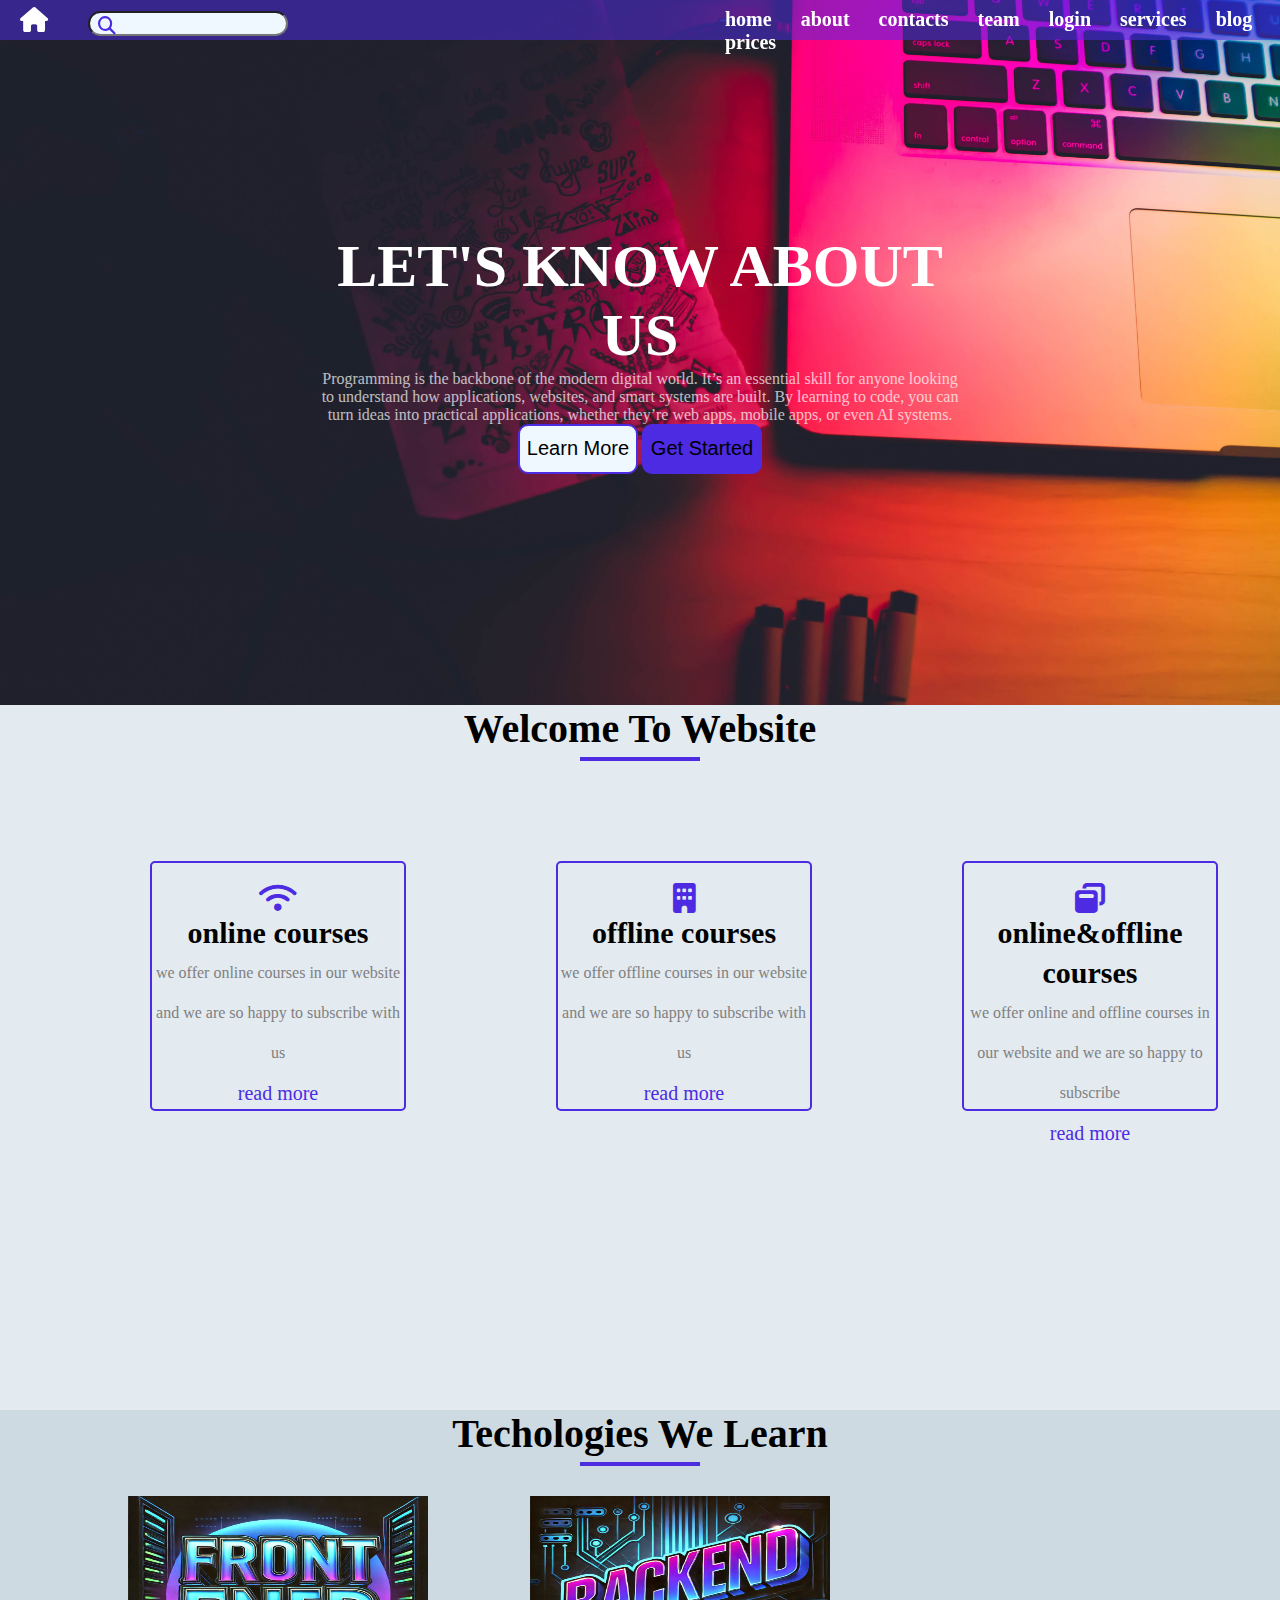
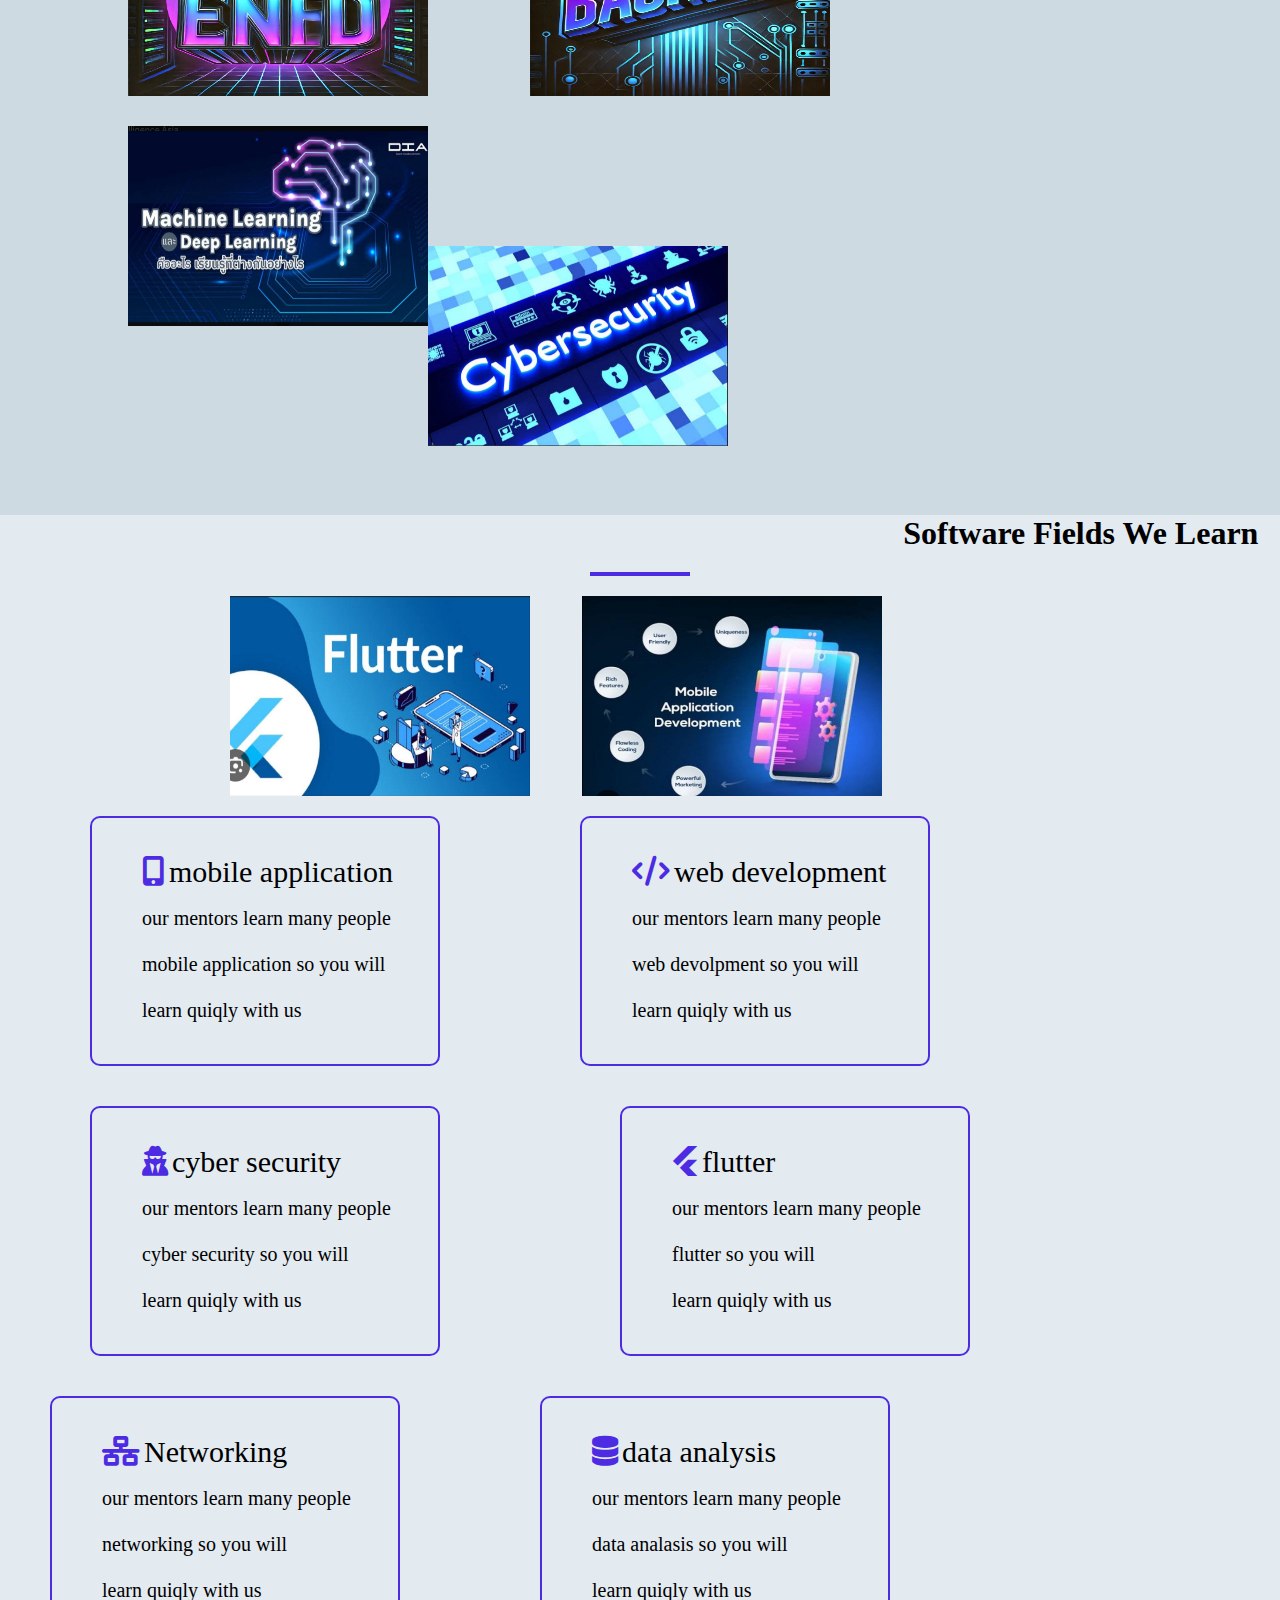
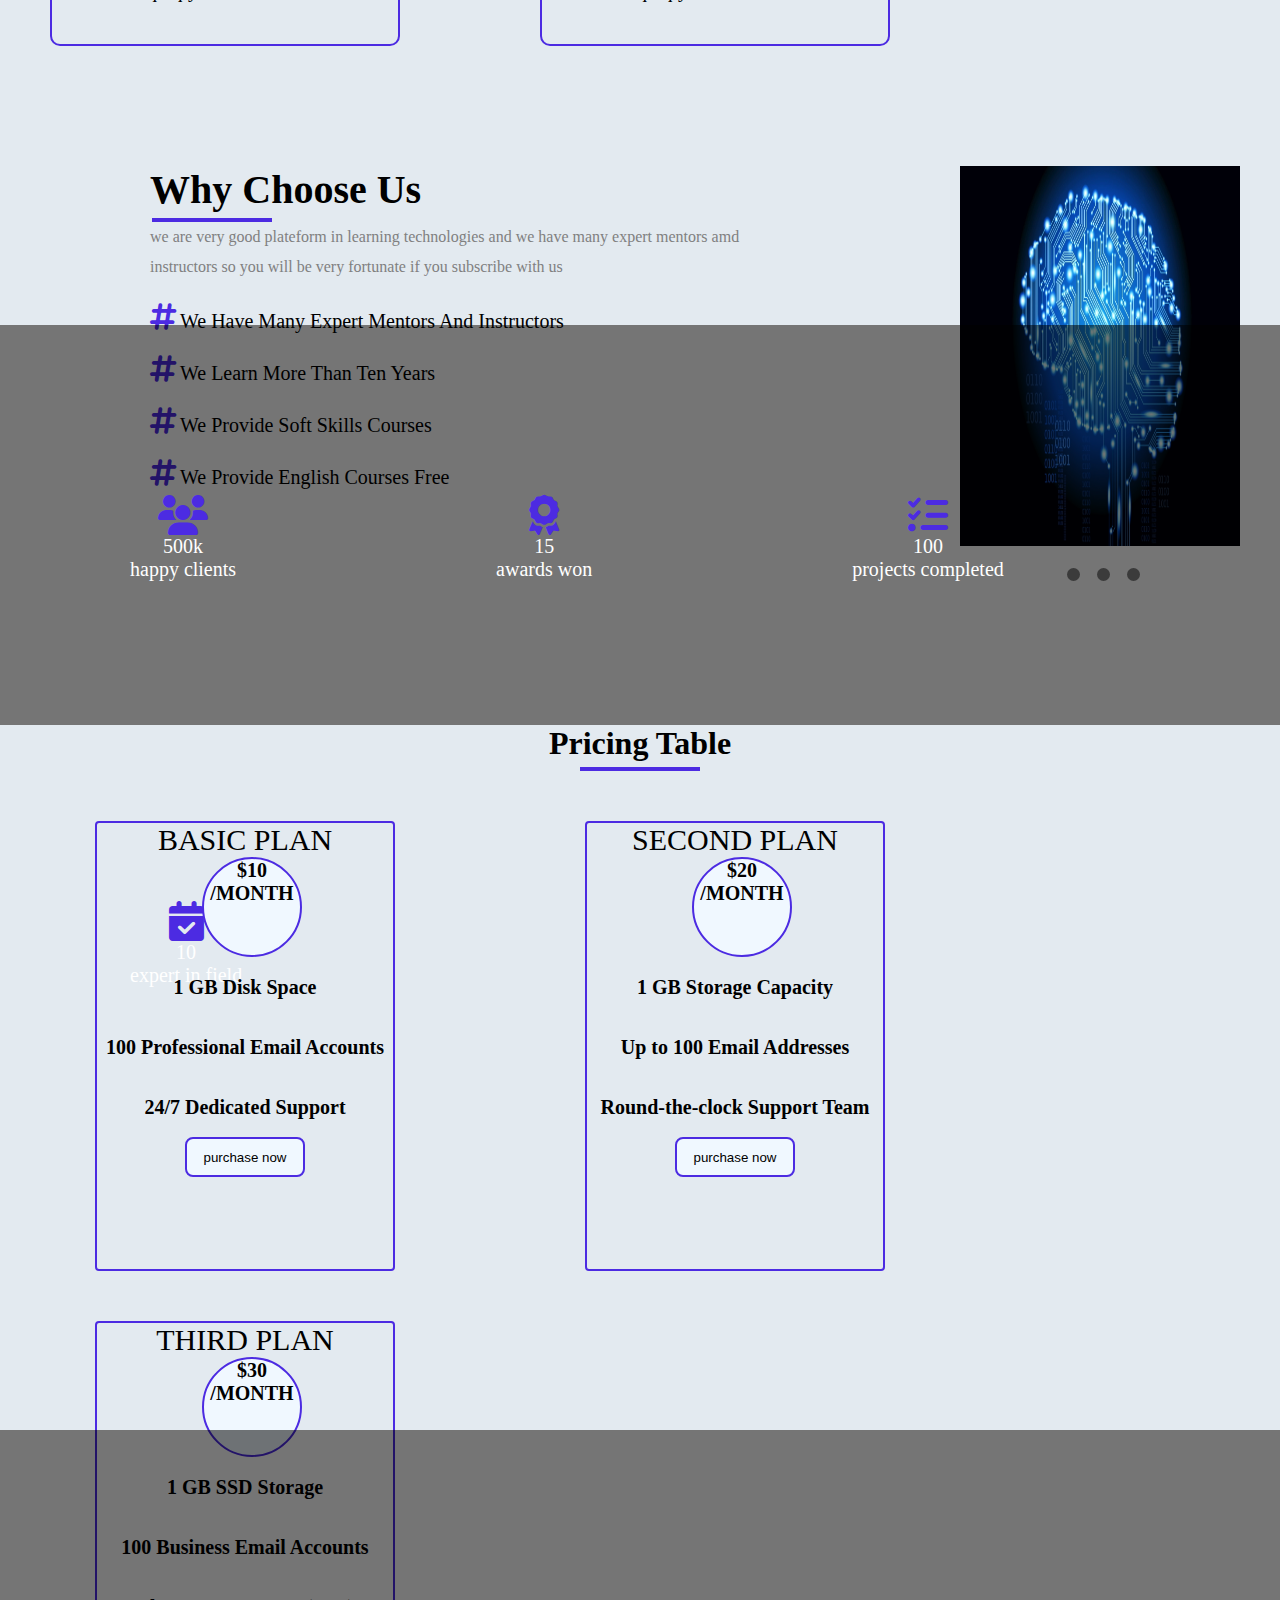
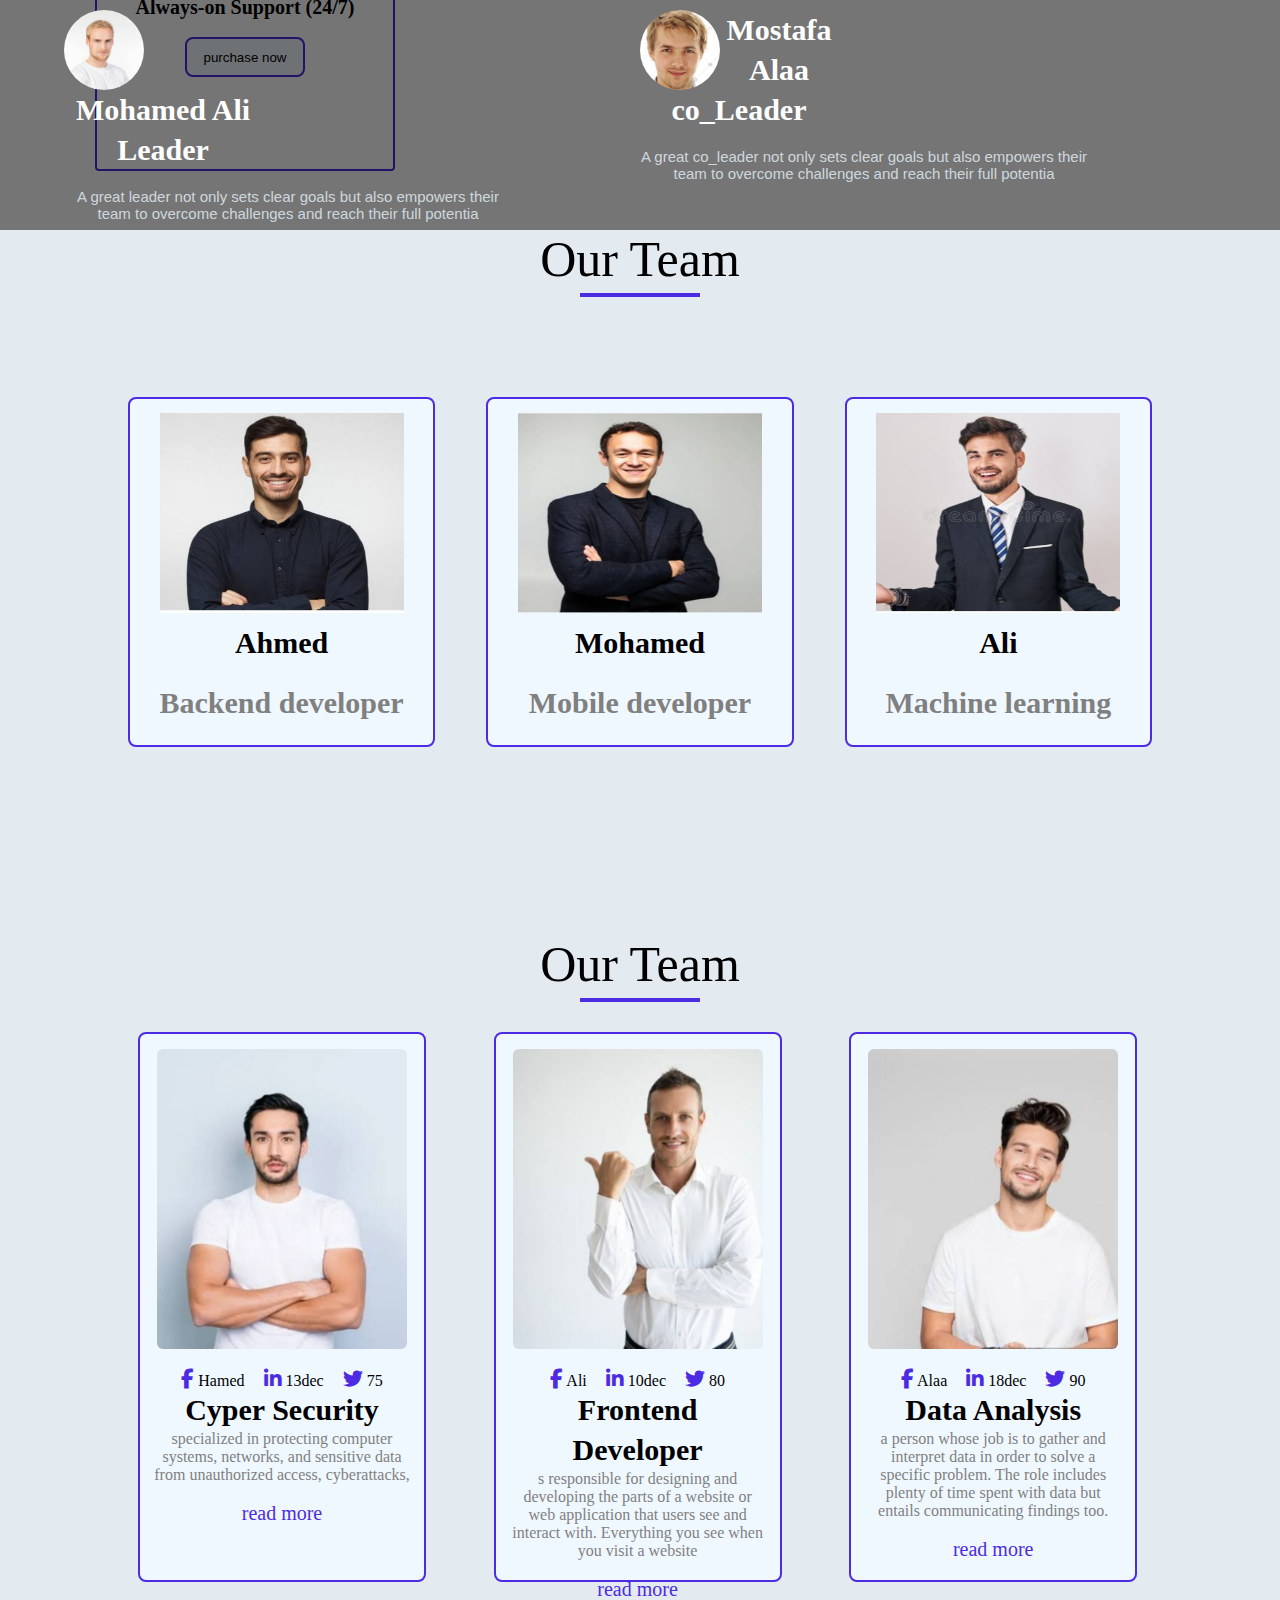
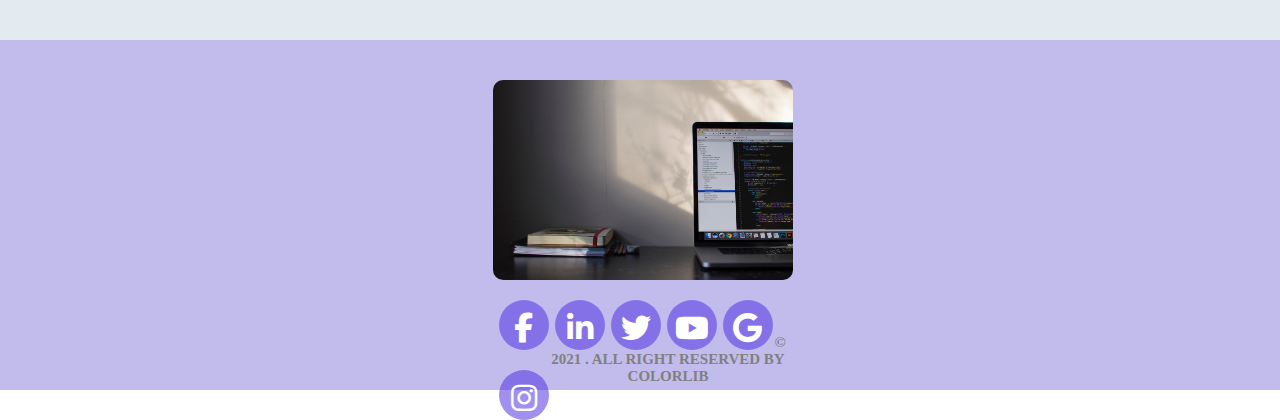
<file: index.html>
<html>
    <head>
        <title>programming course website</title>
        <link rel="stylesheet" href="css/index.css">
        <link rel="stylesheet" href="css/all.css">
    </head>
    <body>
        <div class="firstpage"> 
            <div class="firstpagetext">
                  <h1 class="h1">let's know about us</h1>
                  <p class="pfistpage">Programming is the backbone of the modern digital world. It’s an essential skill for anyone looking to understand how applications, websites, and smart systems are built. By learning to code, you can turn ideas into practical applications, whether they’re web apps, mobile apps, or even AI systems.</p>
                  <button class="buttonfirstpage">learn more</button>
                  <button class="buttonfirstpage r">get started</button>
             </div> <!--firstpagetext -->   
        </div> <!--firstpage-->
        <!-- ----------------------------------------------------------------- -->
        <!------------------------------------------------------------------------------->
        <div class="secondpage ssecond">
              <h class="h2">welcome to website</h>
              <div class="line1"></div>
              <div class="secondpageitem">
                <i class="fa-solid fa-wifi i1"></i>
                <p class="psecond">online courses</p>
                <p class="p2second"> we offer online courses in our website and we are so happy to subscribe with us</p>
                <a  class="a2"href="https://chatgpt.com/c/672b6a5c-1d74-800e-ae1f-1bd43a786434#" > read more</a>
              </div> <!--secondpageitem-->
          
              <!-------------------------------->
              <div class="secondpageitem">
                <i class="fa-solid fa-building i1"></i>
                <p class="psecond">offline courses</p>
                <p class="p2second"> we offer offline courses in our website and we are so happy to subscribe with us</p>
                <a class="a2" href="https://chatgpt.com/c/672b6a5c-1d74-800e-ae1f-1bd43a786434#" > read more</a>
              </div> <!--secondpageitem-->
              <!------------------------------->
              <div class="secondpageitem">
                <i class="fa-solid fa-window-restore i1"></i>
                <p class="psecond">online&offline courses</p>
                <p class="p2second"> we offer online and offline courses in our website and we are so happy to subscribe </p>
                <a  class="a2" href="https://chatgpt.com/c/672b6a5c-1d74-800e-ae1f-1bd43a786434#" > read more</a>
              </div> <!--secondpageitem-->
        </div> <!--secondpage-->
        <!---------------------------------------------------------------------------------->
        <div class="thirdpage">
          <h2 class="h22"> techologies we learn</h2>
          <div class="line1"></div>
          <div class="contaner1">
               <div class="parent1">
                     <div class="thirditem">
                      <div class="img1"><img src="images/photo_2024-11-23_21-04-05.jpg" alt="" width="300px" height="150px">
                        <div class="overlaythird">
                          <p class="pthird"> frontend</p>
                          <p class="ppthird"> we have many mentor in backend</p>
                          <i class="fa-brands fa-facebook"></i>
                          <i class="fa-brands fa-linkedin"></i>
                        </div>
                        </div>
                     </div> <!-- thirditem -->
                     <!-------------------------------------->
                     <div class="thirditem o">
                      <div class="img1"><img src="images/photo_2024-11-23_21-04-11.jpg" alt="" width="300px" height="150px">
                      <div class="overlaythird">
                        <p class="pthird"> backend</p>
                        <p class="ppthird"> we have many mentor in backend</p>
                        <i class="fa-brands fa-facebook"></i>
                        <i class="fa-brands fa-linkedin"></i>
                      </div>
                      </div>
                   </div> <!-- thirditem -->
                   <!-------------------------------------->
                   <div class="thirditem">
                    <div class="img1"><img src="images/photo_2024-11-23_21-04-14.jpg" alt="" width="300px" height="150px">
                    <div class="overlaythird">
                      <p class="pthird"> machine learning</p>
                      <p class="ppthird"> we have many mentor in backend</p>
                      <i class="fa-brands fa-facebook"></i>
                      <i class="fa-brands fa-linkedin"></i>
                    </div>
                    </div>
                 </div> <!-- thirditem -->
                 <!-------------------------------------->
                 <div class="thirditem k">
                  <div class="img1"><img  src="images/photo_2024-11-23_21-04-16.jpg" alt="" > 
                  <div class="overlaythird">
                    <p class="pthird">cyber security</p>
                    <p class="ppthird"> we have many mentor in backend</p>
                    <i class="fa-brands fa-facebook"></i>
                    <i class="fa-brands fa-linkedin"></i>
                  </div>
                  </div>
               </div> <!-- thirditem -->
               <!-------------------------------------->
               <div class="thirditem o k">
                <div class="img1"><img src="images/photo_2024-11-23_21-04-22.jpg" alt="" width="300px" height="150px">
                <div class="overlaythird">
                  <p class="pthird">flutter</p>
                  <p class="ppthird"> we have many mentor in backend</p>
                  <i class="fa-brands fa-facebook"></i>
                  <i class="fa-brands fa-linkedin"></i>
                </div>
                </div>
             </div> <!-- thirditem -->
             <!-------------------------------------->
             <div class="thirditem k">
              <div class="img1"><img src="images/photo_2024-11-23_21-24-52.jpg" alt="" width="300px" height="150px">
              <div class="overlaythird">
                <p class="pthird"> mobile develop</p>
                <p class="ppthird"> we have many mentor in backend</p>
                <i class="fa-brands fa-facebook"></i>
                <i class="fa-brands fa-linkedin"></i>
              </div>
              </div>
           </div> <!-- thirditem -->
           <!-------------------------------------->
               </div>  <!-- parent1 -->
          </div> <!-- container -->
       </div> <!-- thirdpage -->
       <!--------------------------------------------------------------------->
       <div class="div1">
        <i class="fa-solid fa-house icon1"></i>
        <div class="f">
          <input type="text" >
          <i class="fa-solid fa-magnifying-glass icon2"></i>
        </div>
       
        <ul class="ulheader">
         
         <li> home</li> 
         <li>about</li>         
         <li>contacts</li>      
         <li>team</li>     
         <li>login</li>     
         <li>services</li>    
         <li>blog</li>      
         <li>prices</li>
        </ul>
   </div>
   
   <div class="secondpage">
    <h1>software fields we learn</h1>
    <div class="div11"></div>
   <div class="div12 fss">
     <br>
     <i class="fa-solid fa-mobile-screen-button j1"></i>
     <p class="head1"> mobile application</p>
     <br>
     <br>
     <p class="parag1">our mentors learn many people<br> <br>  mobile application so you will <br><br>learn quiqly with us</p>
   </div>
   <div class="div12 fg">
     <br>
     <i class="fa-solid fa-code j1"></i>
     <p class="head1"> web development</p>
     <br>
     <br>
     <p class="parag1">our mentors learn many people<br> <br>  web devolpment so you will <br><br>learn quiqly with us</p>
   </div>
   <div class="div12 fss">
     <br>
     <i class="fa-solid fa-user-secret j1"></i>
     <p class="head1"> cyber security</p>
     <br>
     <br>
     <p class="parag1">our mentors learn many people<br> <br>  cyber security so you will <br><br>learn quiqly with us</p>
     
   </div>
   <div class="div12 fss">
     <br>
     <i class="fa-brands fa-flutter j1"></i>
     <p class="head1"> flutter</p>
     <br>
     <br>
     <p class="parag1">our mentors learn many people<br> <br> flutter so you will <br><br>learn quiqly with us</p>

   </div>
   <div class="div12 fg">
     <br>
     <i class="fa-solid fa-network-wired j1"></i>
     <p class="head1">Networking</p>
     <br>
     <br>
     <p class="parag1">our mentors learn many people<br> <br> networking so you will <br><br>learn quiqly with us</p>
     
   </div>
   <div class="div12 fss">
     <br>
     <i class="fa-solid fa-database j1"></i>
     <p class="head1"> data analysis</p>
     <br>
     <br>
     <p class="parag1">our mentors learn many people<br> <br> data analasis so you will <br><br>learn quiqly with us</p>
     
   </div>
  </div>
   <!-------------------------------------------------------------------------->
   <div class="fifthpage">
        <div class="rightfifth">
              <p class="po"> why choose us</p>
              <div class="line1 linepo"></div>
              <p class="so"> we are very good plateform in learning technologies and we have many expert mentors amd instructors so you will be very fortunate if you subscribe with us</p>
              <i class="fa-solid fa-hashtag"></i>
              <span class="span5">we have many expert mentors and instructors</span>
              <br>
              <i class="fa-solid fa-hashtag"></i>
              <span class="span5">we learn more than ten years</span>
              <br>
              <i class="fa-solid fa-hashtag"></i>
              <span class="span5">we provide soft skills courses</span>
              <br>
              <i class="fa-solid fa-hashtag"></i>
              <span class="span5">we provide english courses free</span>
        </div> <!--rightfifth  -->    
        <div class="leftfifth">         
            <img src="images/wallpaperflare.com_wallpaper (2).jpg" alt="" width="280px" height="380px">
            <ul>
                <li></li>
                <li></li>
                <li></li>
            </ul>   
        </div> <!-- leftfifth -->
   </div> <!-- fifthpage -->
       <!-------------------------------------------------------------------------------------->
       <div class="sixpage">
            <div class="parent6">
                 <div class="itemsix">
                  <i class="fa-solid fa-users"></i>
                  <p>500k</p>
                  <p> happy clients</p>
                 </div> <!-- itemsix -->
                 <!--------------------------------->
                 <div class="itemsix">
                  <i class="fa-solid fa-award"></i>
                  <p>15</p>
                  <p> awards won</p>
                 </div> <!-- itemsix -->
                 <!--------------------------------->
                 <div class="itemsix">
                  <i class="fa-solid fa-list-check"></i>
                  <p>100</p>
                  <p> projects completed</p>
                 </div> <!-- itemsix -->
                 <!--------------------------------->
                 <div class="itemsix">
                  <i class="fa-solid fa-calendar-check"></i>
                  <p>10</p>
                  <p> expert in field</p>
                 </div> <!-- itemsix -->
                 <!--------------------------------->
            </div> <!-- parent6 -->
       </div> <!-- sixpage -->
       <!------------------------------------------------------------------------------->
       <div class="secondpage">
        <h1 class="header">Pricing Table</h1>
        <div class="line1"></div>
        <div class="div2 alaa">
         <p class="p1">BASIC PLAN</p>
         <div class="div5">
            <p class="t1">$10 <br>/MONTH</p>
             </div>
            <br><br>  
            <p class="k1">1 GB Disk Space <br>100 Professional Email Accounts <br>24/7 Dedicated Support </p>
            <button>purchase now</button>
         </div>
        <div class="div2 gihad">
            <p class="p1">SECOND PLAN</p>
            <div class="div5">
            <p class="t2">$20  <br>/MONTH</p>
            </div>
           <br> <br>
            <p class="k1">1 GB Storage Capacity <br>Up to 100 Email Addresses <br>Round-the-clock Support Team </p>
            <button>purchase now</button>    
        </div>
        <div class="div2 alaa">
            <p class="p1">THIRD PLAN</p>
            <div class="div5">
               <p class="t3">$30 <br>/MONTH</p>    
            </div>
            <br><br>
            <p class="k1">1 GB SSD Storage <br>100 Business Email Accounts <br>Always-on Support (24/7)</p>
            <button>purchase now</button>
           
        </div>
       </div> <!-- sevenpage -->
       <!-------------------------------------------------------------------------->
       <div class="eightpage">
          <div class="parent6">
            <div class="eightitem">
                  <div class="img8">
                      
                  </div> <!-- img8 -->
                  <div class="content">
                    <p> Mohamed Ali</p>
                    <p> Leader</p>
                  </div>
                  <br>
                  <p class="op"> A great leader not only sets clear goals but also empowers their team to overcome challenges and reach their full potentia</p>
            </div> <!-- eightitem -->
            <!----------------------->
            <div class="eightitem">
              <div class="img8 y">
                  
              </div> <!-- img8 -->
              <div class="content">
                <p> Mostafa Alaa</p>
                <p> co_Leader</p>
              </div>
             <br>
              <p class="op"> A great co_leader not only sets clear goals but also empowers their team to overcome challenges and reach their full potentia</p>
        </div> <!-- eightitem -->
          </div>
       </div> <!-- eightpage -->
       <!---------------------------------------------------------------------------->
       <div class="secondpage">
            <p class="p9">Our Team</p>
            <div class="line1"></div>
            <div class="content9">
                 <div class="parent9">
                    <div class="item9">
                      <div class="itemimg">
                       <div class="img9">
                          <img src="images/photo_2024-11-25_14-22-53.jpg" alt="" width="250" height="200">
                       
                          <div class="overlay9">
                            <a href=""><i class="fa-brands fa-facebook-f"></i></a>
                            <a href=""><i class="fa-brands fa-linkedin-in io"></i></a>
                            <a href=""><i class="fa-brands fa-twitter io"></i></a>
                          </div> <!-- overlay9 -->
                        </div> <!-- img9 -->
                      </div>
                       <div class="pitem">
                            <p class="d">Ahmed</p>
                            <p class="u"> Backend developer</p>
                       </div> <!-- pitem -->
                    </div> <!-- item9 -->
                    <!-------------------------------->
                    <div class="item9 bo">
                      <div class="itemimg">
                      <div class="img9">
                         <img src="images/photo_2024-11-25_14-22-56.jpg" alt="" width="250" height="200">
                        
                         <div class="overlay9">
                          <a href=""><i class="fa-brands fa-facebook-f"></i></a>
                            <a href=""><i class="fa-brands fa-linkedin-in io"></i></a>
                            <a href=""><i class="fa-brands fa-twitter io"></i></a>
                         </div> <!-- overlay9 -->
                        </div> <!-- img9 -->
                      </div>
                      <div class="pitem">
                           <p class="d">Mohamed</p>
                           <p class="u"> Mobile developer</p>
                      </div> <!-- pitem -->
                   </div> <!-- item9 -->
                   <!------------------------------------------>
                   <div class="item9">
                    <div class="itemimg">
                    <div class="img9">
                       <img src="images/photo_2024-11-25_14-22-59.jpg" alt="" width="250" height="200">
                      
                       <div class="overlay9">
                        <a href=""><i class="fa-brands fa-facebook-f"></i></a>
                        <a href=""><i class="fa-brands fa-linkedin-in io"></i></a>
                        <a href=""><i class="fa-brands fa-twitter io"></i></a>
                       </div> <!-- overlay9 -->
                      </div> <!-- img9 -->
                    </div>
                    <div class="pitem">
                         <p class="d">Ali</p>
                         <p class="u"> Machine learning</p>
                    </div> <!-- pitem -->
                 </div> <!-- item9 -->
                 </div> <!-- parent9 -->
            </div> <!-- content9 -->
       </div> <!-- ninepage -->
       <!------------------------------------------------------------------------------>
       <div class="secondpage">
        <p class="p9">Our Team</p>
            <div class="line1"></div>
            <div class="content10">
                  <div class="parent10">
                    <div class="item10">
                      <div class="img10">
                       </div>                   
                       <i class="fa-brands fa-facebook-f"></i>
                      <span> Hamed</span>                  
                      <i class="fa-brands fa-linkedin-in io"></i>
                      <span>13dec</span>
                      <i class="fa-brands fa-twitter io"></i>
                      <span>75</span>
                      <br>
                      <p class="p10"> cyper security</p>
                      <p class="ve"> specialized in protecting computer systems, networks, and sensitive data from unauthorized access, cyberattacks,  </p>
                       <br><a href="">read more</a>
                    </div> <!-- item10 -->
                    <!--------------------------------------------->
                    <div class="item10 h0">
                      <div class="img11">
                      </div>                   
                      <i class="fa-brands fa-facebook-f"></i>
                      <span> Ali</span>                  
                      <i class="fa-brands fa-linkedin-in io"></i>
                      <span>10dec</span>
                      <i class="fa-brands fa-twitter io"></i>
                      <span>80</span>
                      <br>
                      <p class="p10"> frontend developer</p>
                      <p class="ve"> s responsible for designing and developing the parts of a website or web application that users see and interact with. Everything you see when you visit a website </p>
                       <br><a href="">read more</a>
                    </div> <!-- item10 -->
                    <!--------------------------------------------->
                    <div class="item10">
                      <div class="img12">
                       </div>                   
                       <i class="fa-brands fa-facebook-f"></i>
                      <span> Alaa</span>                  
                      <i class="fa-brands fa-linkedin-in io"></i>
                      <span>18dec</span>
                      <i class="fa-brands fa-twitter io"></i>
                      <span>90</span>
                      <br>
                      <p class="p10"> data analysis</p>
                      <p class="ve">a person whose job is to gather and interpret data in order to solve a specific problem. The role includes plenty of time spent with data but entails communicating findings too. </p>
                      <br>
                       <a href="">read more</a>
                    </div> <!-- item10 -->
                    <!--------------------------------------------->
                  </div> <!-- parent10 -->
            </div> <!-- content9 -->
       </div> <!-- tenpage -->
       <!--------------------------------------------------------------------------->
       <div class="item20">
             <div class="img20"></div>
             <div class="icons">
              <a href=""><i class="fa-brands fa-facebook-f"></i></a>
             </div>
             <div class="icons">
              <a href=""><i class="fa-brands fa-linkedin-in io"></i></a>
             </div>
             <div class="icons">
              <a href=""><i class="fa-brands fa-twitter io"></i></a>
             </div>
             <div class="icons">
              <a href=""><i class="fa-brands fa-youtube"></i></a>
             </div>
             <div class="icons">
              <a href=""><i class="fa-brands fa-google"></i></a>
             </div>
             <div class="icons">
              <a href=""><i class="fa-brands fa-instagram"></i></a>
             </div>
             <br>
             <br>
             <br>
             <p class="ww">© 2021 . all right reserved by colorlib</p>
             
       </div> <!-- item11 -->
    </body>
</html>
</file>
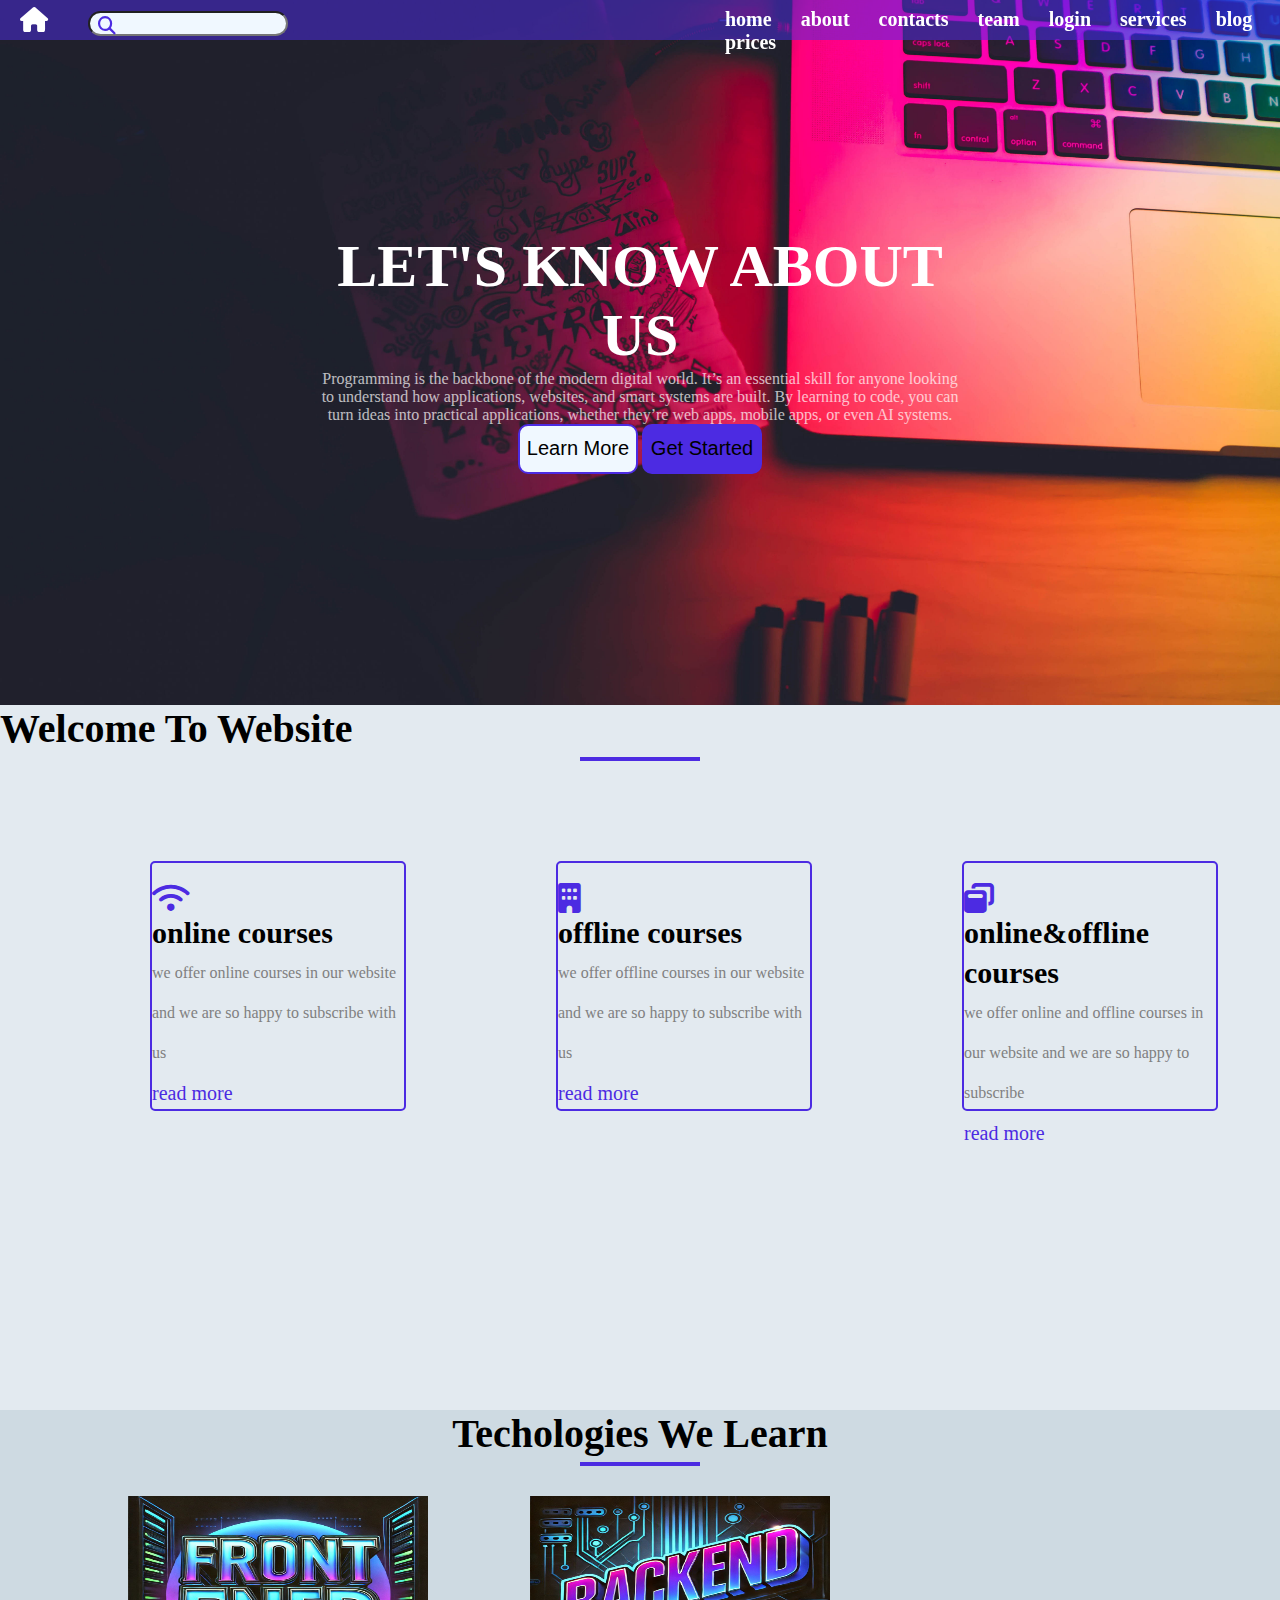
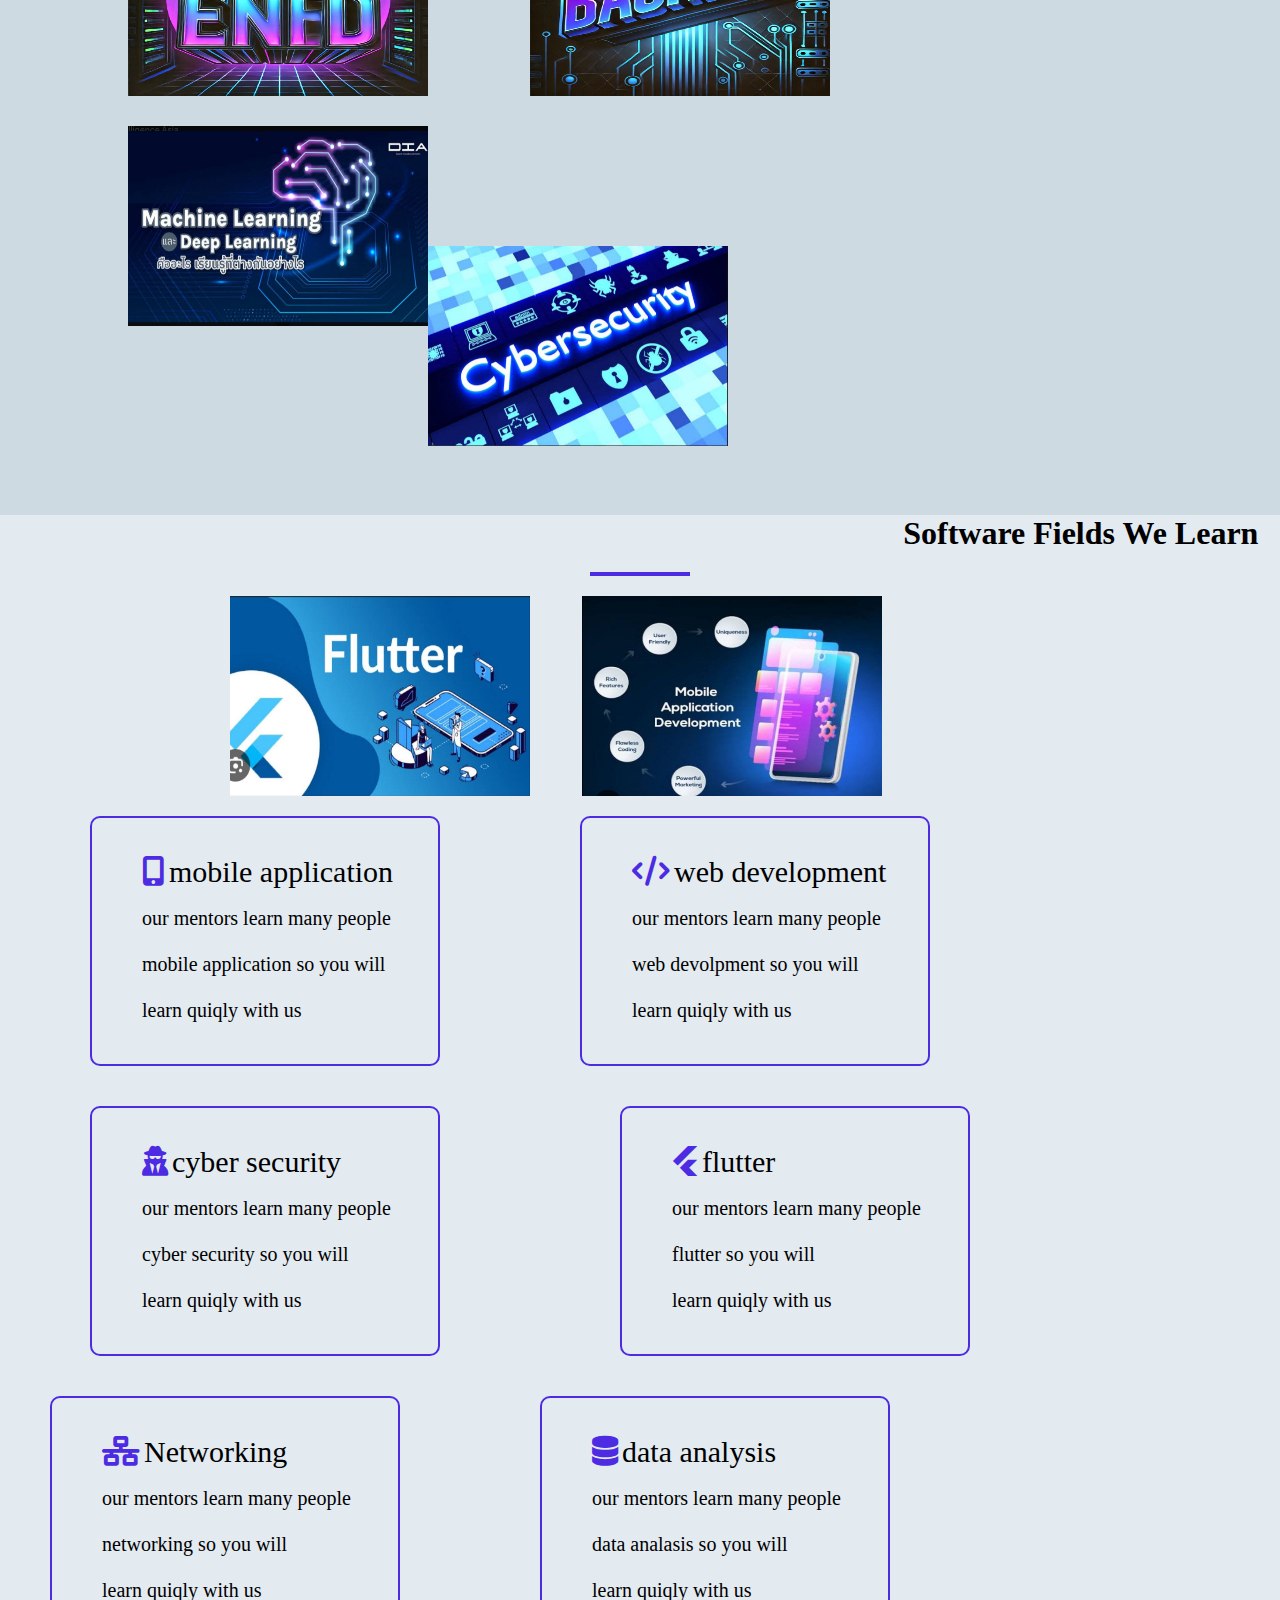
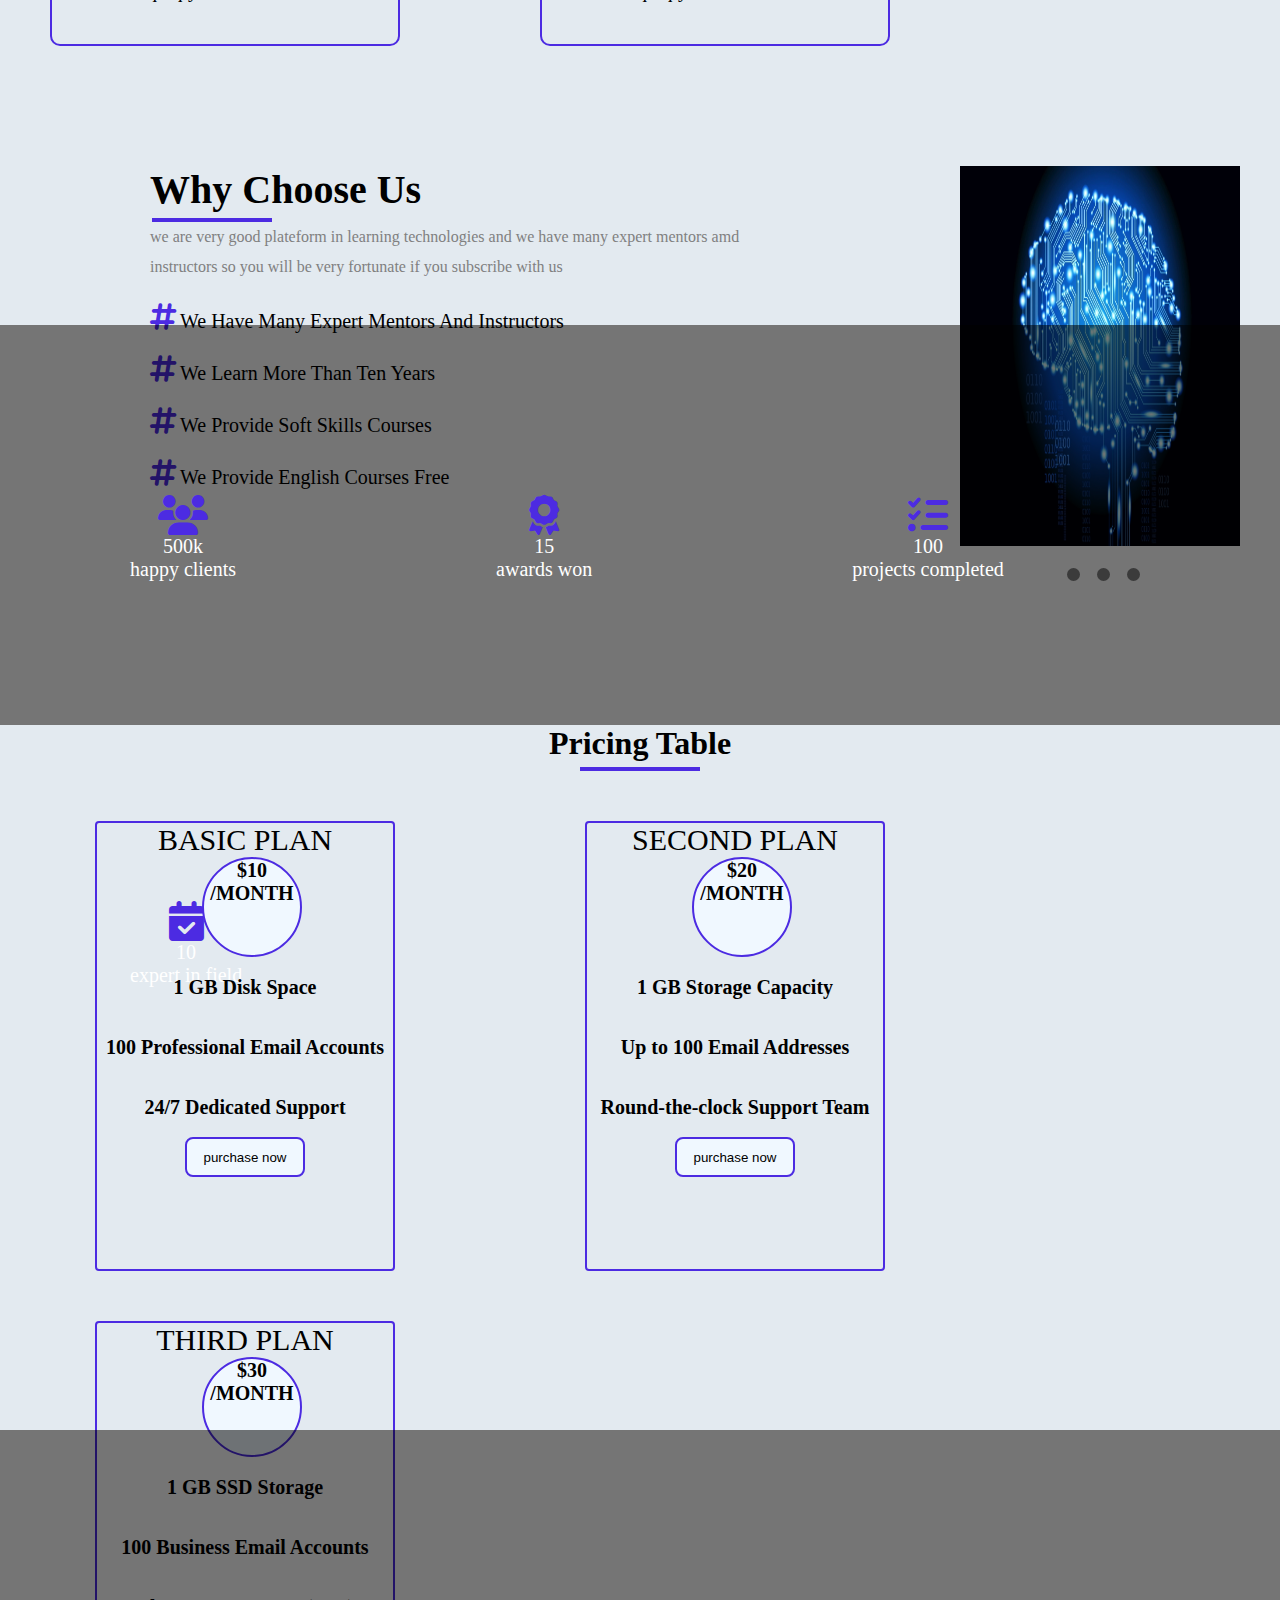
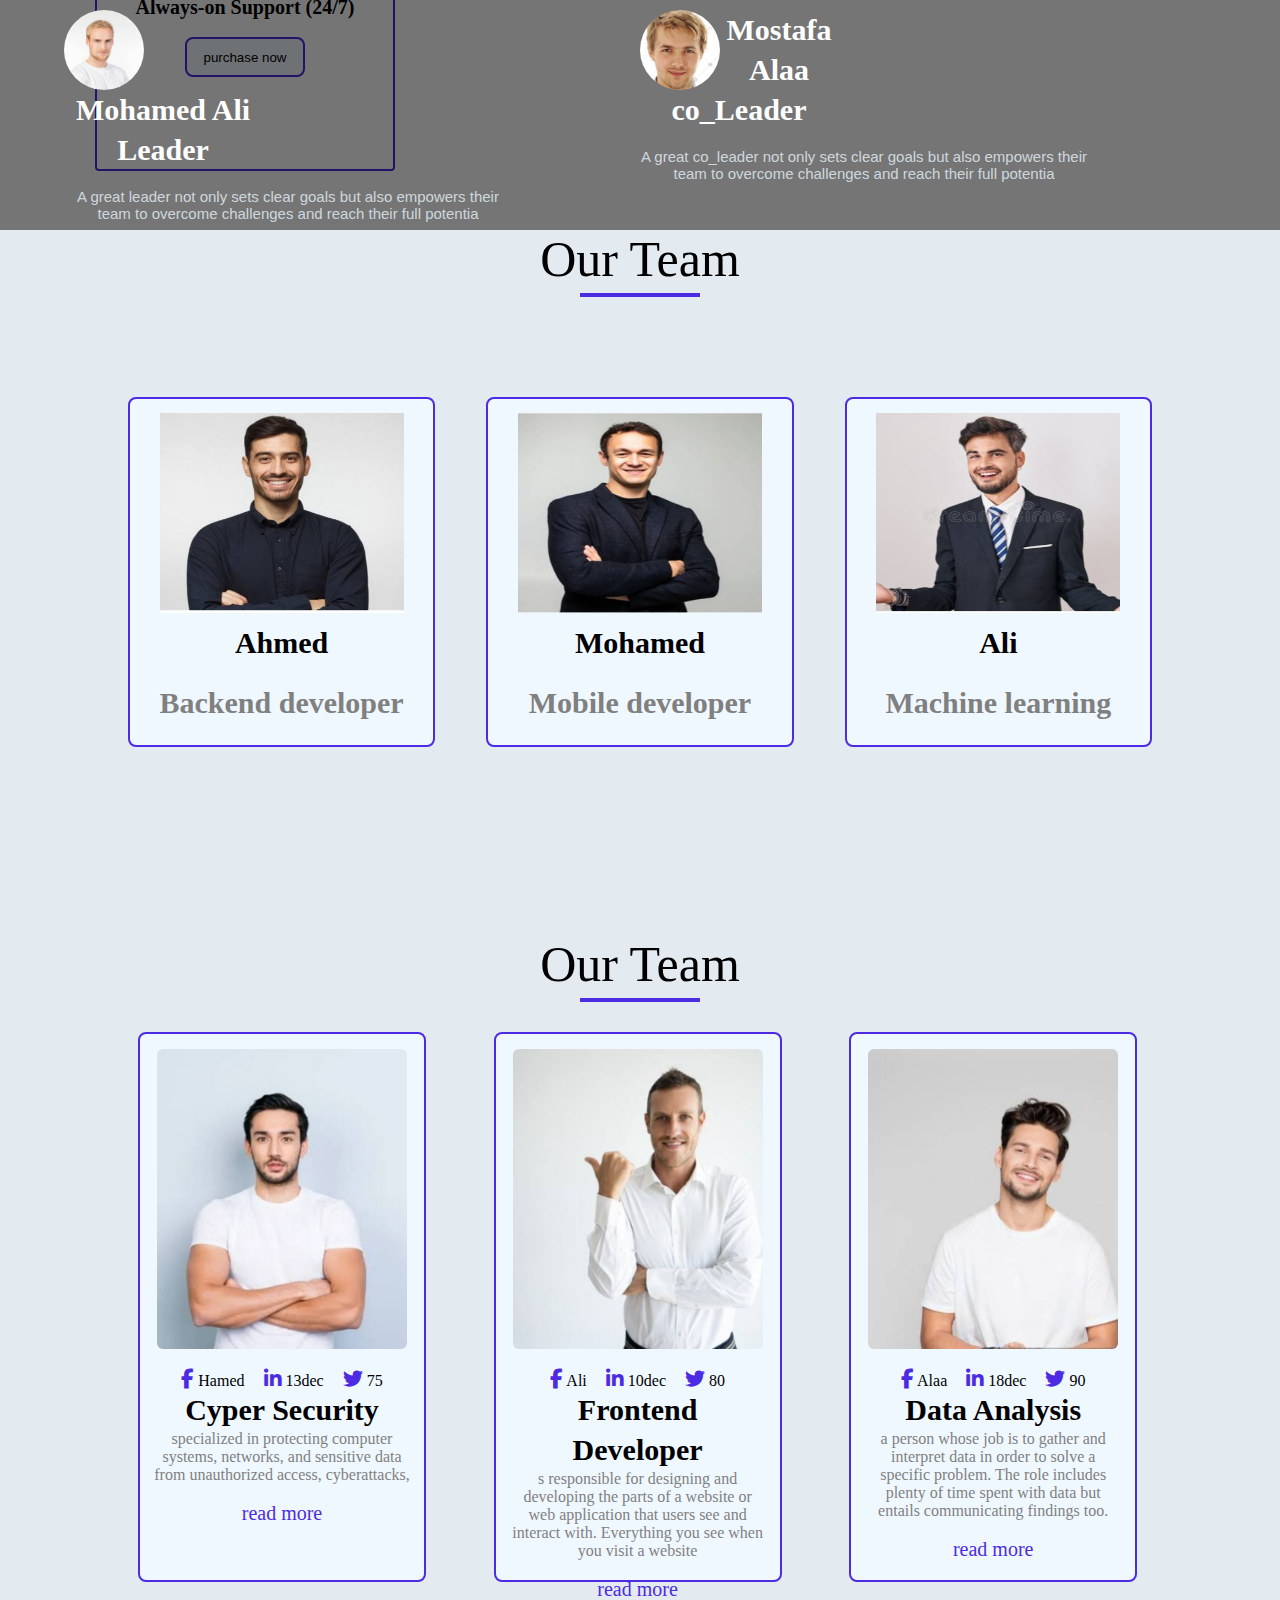
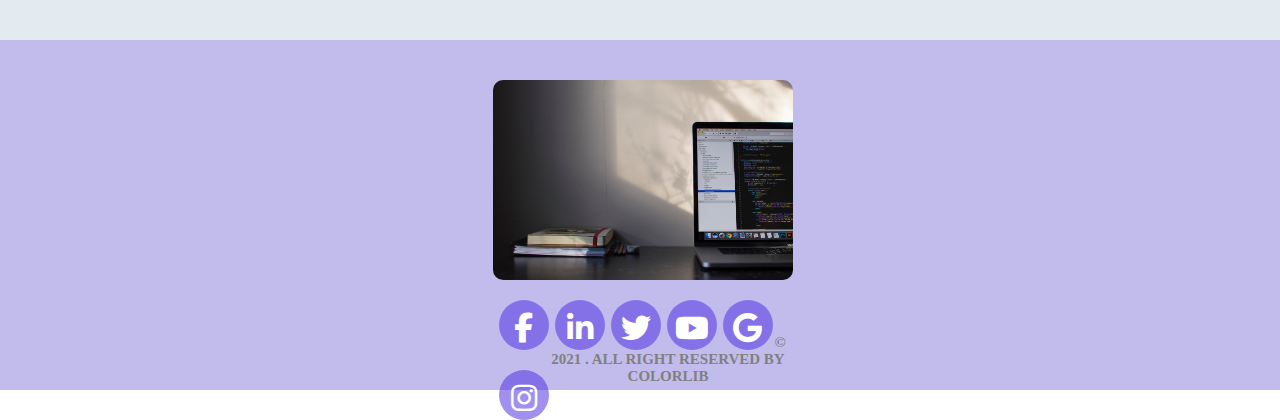
<file: New Microsoft Word Document.html>
<html>
    <head>
        <title>programming course website</title>
        <link rel="stylesheet" href="css/New Microsoft Word Document.css">
        <link rel="stylesheet" href="css/all.css">
    </head>
    <body>
        <div class="firstpage"> 
            <div class="firstpagetext">
                  <h1 class="h1">let's know about us</h1>
                  <p class="pfistpage">Programming is the backbone of the modern digital world. It’s an essential skill for anyone looking to understand how applications, websites, and smart systems are built. By learning to code, you can turn ideas into practical applications, whether they’re web apps, mobile apps, or even AI systems.</p>
                  <button class="buttonfirstpage">learn more</button>
                  <button class="buttonfirstpage r">get started</button>
             </div> <!--firstpagetext -->   
        </div> <!--firstpage-->
        <!------------------------------------------------------------------------------->
        <div class="secondpage">
              <h class="h2">welcome to website</h>
              <div class="line1"></div>
              <div class="secondpageitem">
                <i class="fa-solid fa-wifi i1"></i>
                <p class="psecond">online courses</p>
                <p class="p2second"> we offer online courses in our website and we are so happy to subscribe with us</p>
                <a  class="a2"href="https://chatgpt.com/c/672b6a5c-1d74-800e-ae1f-1bd43a786434#" > read more</a>
              </div> <!--secondpageitem-->
          
              <!-------------------------------->
              <div class="secondpageitem">
                <i class="fa-solid fa-building i1"></i>
                <p class="psecond">offline courses</p>
                <p class="p2second"> we offer offline courses in our website and we are so happy to subscribe with us</p>
                <a class="a2" href="https://chatgpt.com/c/672b6a5c-1d74-800e-ae1f-1bd43a786434#" > read more</a>
              </div> <!--secondpageitem-->
              <!------------------------------->
              <div class="secondpageitem">
                <i class="fa-solid fa-window-restore i1"></i>
                <p class="psecond">online&offline courses</p>
                <p class="p2second"> we offer online and offline courses in our website and we are so happy to subscribe </p>
                <a  class="a2" href="https://chatgpt.com/c/672b6a5c-1d74-800e-ae1f-1bd43a786434#" > read more</a>
              </div> <!--secondpageitem-->
        </div> <!--secondpage-->
        <!---------------------------------------------------------------------------------->
        <div class="thirdpage">
          <h2 class="h22"> techologies we learn</h2>
          <div class="line1"></div>
          <div class="contaner1">
               <div class="parent1">
                     <div class="thirditem">
                      <div class="img1"><img src="images/photo_2024-11-23_21-04-05.jpg" alt="" width="300px" height="150px">
                        <div class="overlaythird">
                          <p class="pthird"> frontend</p>
                          <p class="ppthird"> we have many mentor in backend</p>
                          <i class="fa-brands fa-facebook"></i>
                          <i class="fa-brands fa-linkedin"></i>
                        </div>
                        </div>
                     </div> <!-- thirditem -->
                     <!-------------------------------------->
                     <div class="thirditem o">
                      <div class="img1"><img src="images/photo_2024-11-23_21-04-11.jpg" alt="" width="300px" height="150px">
                      <div class="overlaythird">
                        <p class="pthird"> backend</p>
                        <p class="ppthird"> we have many mentor in backend</p>
                        <i class="fa-brands fa-facebook"></i>
                        <i class="fa-brands fa-linkedin"></i>
                      </div>
                      </div>
                   </div> <!-- thirditem -->
                   <!-------------------------------------->
                   <div class="thirditem">
                    <div class="img1"><img src="images/photo_2024-11-23_21-04-14.jpg" alt="" width="300px" height="150px">
                    <div class="overlaythird">
                      <p class="pthird"> machine learning</p>
                      <p class="ppthird"> we have many mentor in backend</p>
                      <i class="fa-brands fa-facebook"></i>
                      <i class="fa-brands fa-linkedin"></i>
                    </div>
                    </div>
                 </div> <!-- thirditem -->
                 <!-------------------------------------->
                 <div class="thirditem k">
                  <div class="img1"><img  src="images/photo_2024-11-23_21-04-16.jpg" alt="" > 
                  <div class="overlaythird">
                    <p class="pthird">cyber security</p>
                    <p class="ppthird"> we have many mentor in backend</p>
                    <i class="fa-brands fa-facebook"></i>
                    <i class="fa-brands fa-linkedin"></i>
                  </div>
                  </div>
               </div> <!-- thirditem -->
               <!-------------------------------------->
               <div class="thirditem o k">
                <div class="img1"><img src="images/photo_2024-11-23_21-04-22.jpg" alt="" width="300px" height="150px">
                <div class="overlaythird">
                  <p class="pthird">flutter</p>
                  <p class="ppthird"> we have many mentor in backend</p>
                  <i class="fa-brands fa-facebook"></i>
                  <i class="fa-brands fa-linkedin"></i>
                </div>
                </div>
             </div> <!-- thirditem -->
             <!-------------------------------------->
             <div class="thirditem k">
              <div class="img1"><img src="images/photo_2024-11-23_21-24-52.jpg" alt="" width="300px" height="150px">
              <div class="overlaythird">
                <p class="pthird"> mobile develop</p>
                <p class="ppthird"> we have many mentor in backend</p>
                <i class="fa-brands fa-facebook"></i>
                <i class="fa-brands fa-linkedin"></i>
              </div>
              </div>
           </div> <!-- thirditem -->
           <!-------------------------------------->
               </div>  <!-- parent1 -->
          </div> <!-- container -->
       </div> <!-- thirdpage -->
       <!--------------------------------------------------------------------->
       <div class="div1">
        <i class="fa-solid fa-house icon1"></i>
        <div class="f">
          <input type="text" >
          <i class="fa-solid fa-magnifying-glass icon2"></i>
        </div>
       
        <ul class="ulheader">
         
         <li> home</li> 
         <li>about</li>         
         <li>contacts</li>      
         <li>team</li>     
         <li>login</li>     
         <li>services</li>    
         <li>blog</li>      
         <li>prices</li>
        </ul>
   </div>
   
   <div class="secondpage">
    <h1>software fields we learn</h1>
    <div class="div11"></div>
   <div class="div12 fss">
     <br>
     <i class="fa-solid fa-mobile-screen-button j1"></i>
     <p class="head1"> mobile application</p>
     <br>
     <br>
     <p class="parag1">our mentors learn many people<br> <br>  mobile application so you will <br><br>learn quiqly with us</p>
   </div>
   <div class="div12 fg">
     <br>
     <i class="fa-solid fa-code j1"></i>
     <p class="head1"> web development</p>
     <br>
     <br>
     <p class="parag1">our mentors learn many people<br> <br>  web devolpment so you will <br><br>learn quiqly with us</p>
   </div>
   <div class="div12 fss">
     <br>
     <i class="fa-solid fa-user-secret j1"></i>
     <p class="head1"> cyber security</p>
     <br>
     <br>
     <p class="parag1">our mentors learn many people<br> <br>  cyber security so you will <br><br>learn quiqly with us</p>
     
   </div>
   <div class="div12 fss">
     <br>
     <i class="fa-brands fa-flutter j1"></i>
     <p class="head1"> flutter</p>
     <br>
     <br>
     <p class="parag1">our mentors learn many people<br> <br> flutter so you will <br><br>learn quiqly with us</p>

   </div>
   <div class="div12 fg">
     <br>
     <i class="fa-solid fa-network-wired j1"></i>
     <p class="head1">Networking</p>
     <br>
     <br>
     <p class="parag1">our mentors learn many people<br> <br> networking so you will <br><br>learn quiqly with us</p>
     
   </div>
   <div class="div12 fss">
     <br>
     <i class="fa-solid fa-database j1"></i>
     <p class="head1"> data analysis</p>
     <br>
     <br>
     <p class="parag1">our mentors learn many people<br> <br> data analasis so you will <br><br>learn quiqly with us</p>
     
   </div>
  </div>
   <!-------------------------------------------------------------------------->
   <div class="fifthpage">
        <div class="rightfifth">
              <p class="po"> why choose us</p>
              <div class="line1 linepo"></div>
              <p class="so"> we are very good plateform in learning technologies and we have many expert mentors amd instructors so you will be very fortunate if you subscribe with us</p>
              <i class="fa-solid fa-hashtag"></i>
              <span class="span5">we have many expert mentors and instructors</span>
              <br>
              <i class="fa-solid fa-hashtag"></i>
              <span class="span5">we learn more than ten years</span>
              <br>
              <i class="fa-solid fa-hashtag"></i>
              <span class="span5">we provide soft skills courses</span>
              <br>
              <i class="fa-solid fa-hashtag"></i>
              <span class="span5">we provide english courses free</span>
        </div> <!--rightfifth  -->    
        <div class="leftfifth">         
            <img src="images/wallpaperflare.com_wallpaper (2).jpg" alt="" width="280px" height="380px">
            <ul>
                <li></li>
                <li></li>
                <li></li>
            </ul>   
        </div> <!-- leftfifth -->
   </div> <!-- fifthpage -->
       <!-------------------------------------------------------------------------------------->
       <div class="sixpage">
            <div class="parent6">
                 <div class="itemsix">
                  <i class="fa-solid fa-users"></i>
                  <p>500k</p>
                  <p> happy clients</p>
                 </div> <!-- itemsix -->
                 <!--------------------------------->
                 <div class="itemsix">
                  <i class="fa-solid fa-award"></i>
                  <p>15</p>
                  <p> awards won</p>
                 </div> <!-- itemsix -->
                 <!--------------------------------->
                 <div class="itemsix">
                  <i class="fa-solid fa-list-check"></i>
                  <p>100</p>
                  <p> projects completed</p>
                 </div> <!-- itemsix -->
                 <!--------------------------------->
                 <div class="itemsix">
                  <i class="fa-solid fa-calendar-check"></i>
                  <p>10</p>
                  <p> expert in field</p>
                 </div> <!-- itemsix -->
                 <!--------------------------------->
            </div> <!-- parent6 -->
       </div> <!-- sixpage -->
       <!------------------------------------------------------------------------------->
       <div class="secondpage">
        <h1 class="header">Pricing Table</h1>
        <div class="line1"></div>
        <div class="div2 alaa">
         <p class="p1">BASIC PLAN</p>
         <div class="div5">
            <p class="t1">$10 <br>/MONTH</p>
             </div>
            <br><br>  
            <p class="k1">1 GB Disk Space <br>100 Professional Email Accounts <br>24/7 Dedicated Support </p>
            <button>purchase now</button>
         </div>
        <div class="div2 gihad">
            <p class="p1">SECOND PLAN</p>
            <div class="div5">
            <p class="t2">$20  <br>/MONTH</p>
            </div>
           <br> <br>
            <p class="k1">1 GB Storage Capacity <br>Up to 100 Email Addresses <br>Round-the-clock Support Team </p>
            <button>purchase now</button>    
        </div>
        <div class="div2 alaa">
            <p class="p1">THIRD PLAN</p>
            <div class="div5">
               <p class="t3">$30 <br>/MONTH</p>    
            </div>
            <br><br>
            <p class="k1">1 GB SSD Storage <br>100 Business Email Accounts <br>Always-on Support (24/7)</p>
            <button>purchase now</button>
           
        </div>
       </div> <!-- sevenpage -->
       <!-------------------------------------------------------------------------->
       <div class="eightpage">
          <div class="parent6">
            <div class="eightitem">
                  <div class="img8">
                      
                  </div> <!-- img8 -->
                  <div class="content">
                    <p> Mohamed Ali</p>
                    <p> Leader</p>
                  </div>
                  <br>
                  <p class="op"> A great leader not only sets clear goals but also empowers their team to overcome challenges and reach their full potentia</p>
            </div> <!-- eightitem -->
            <!----------------------->
            <div class="eightitem">
              <div class="img8 y">
                  
              </div> <!-- img8 -->
              <div class="content">
                <p> Mostafa Alaa</p>
                <p> co_Leader</p>
              </div>
             <br>
              <p class="op"> A great co_leader not only sets clear goals but also empowers their team to overcome challenges and reach their full potentia</p>
        </div> <!-- eightitem -->
          </div>
       </div> <!-- eightpage -->
       <!---------------------------------------------------------------------------->
       <div class="secondpage">
            <p class="p9">Our Team</p>
            <div class="line1"></div>
            <div class="content9">
                 <div class="parent9">
                    <div class="item9">
                      <div class="itemimg">
                       <div class="img9">
                          <img src="images/photo_2024-11-25_14-22-53.jpg" alt="" width="250" height="200">
                       
                          <div class="overlay9">
                            <a href=""><i class="fa-brands fa-facebook-f"></i></a>
                            <a href=""><i class="fa-brands fa-linkedin-in io"></i></a>
                            <a href=""><i class="fa-brands fa-twitter io"></i></a>
                          </div> <!-- overlay9 -->
                        </div> <!-- img9 -->
                      </div>
                       <div class="pitem">
                            <p class="d">Ahmed</p>
                            <p class="u"> Backend developer</p>
                       </div> <!-- pitem -->
                    </div> <!-- item9 -->
                    <!-------------------------------->
                    <div class="item9 bo">
                      <div class="itemimg">
                      <div class="img9">
                         <img src="images/photo_2024-11-25_14-22-56.jpg" alt="" width="250" height="200">
                        
                         <div class="overlay9">
                          <a href=""><i class="fa-brands fa-facebook-f"></i></a>
                            <a href=""><i class="fa-brands fa-linkedin-in io"></i></a>
                            <a href=""><i class="fa-brands fa-twitter io"></i></a>
                         </div> <!-- overlay9 -->
                        </div> <!-- img9 -->
                      </div>
                      <div class="pitem">
                           <p class="d">Mohamed</p>
                           <p class="u"> Mobile developer</p>
                      </div> <!-- pitem -->
                   </div> <!-- item9 -->
                   <!------------------------------------------>
                   <div class="item9">
                    <div class="itemimg">
                    <div class="img9">
                       <img src="images/photo_2024-11-25_14-22-59.jpg" alt="" width="250" height="200">
                      
                       <div class="overlay9">
                        <a href=""><i class="fa-brands fa-facebook-f"></i></a>
                        <a href=""><i class="fa-brands fa-linkedin-in io"></i></a>
                        <a href=""><i class="fa-brands fa-twitter io"></i></a>
                       </div> <!-- overlay9 -->
                      </div> <!-- img9 -->
                    </div>
                    <div class="pitem">
                         <p class="d">Ali</p>
                         <p class="u"> Machine learning</p>
                    </div> <!-- pitem -->
                 </div> <!-- item9 -->
                 </div> <!-- parent9 -->
            </div> <!-- content9 -->
       </div> <!-- ninepage -->
       <!------------------------------------------------------------------------------>
       <div class="secondpage">
        <p class="p9">Our Team</p>
            <div class="line1"></div>
            <div class="content10">
                  <div class="parent10">
                    <div class="item10">
                      <div class="img10">
                       </div>                   
                       <i class="fa-brands fa-facebook-f"></i>
                      <span> Hamed</span>                  
                      <i class="fa-brands fa-linkedin-in io"></i>
                      <span>13dec</span>
                      <i class="fa-brands fa-twitter io"></i>
                      <span>75</span>
                      <br>
                      <p class="p10"> cyper security</p>
                      <p class="ve"> specialized in protecting computer systems, networks, and sensitive data from unauthorized access, cyberattacks,  </p>
                       <br><a href="">read more</a>
                    </div> <!-- item10 -->
                    <!--------------------------------------------->
                    <div class="item10 h0">
                      <div class="img11">
                      </div>                   
                      <i class="fa-brands fa-facebook-f"></i>
                      <span> Ali</span>                  
                      <i class="fa-brands fa-linkedin-in io"></i>
                      <span>10dec</span>
                      <i class="fa-brands fa-twitter io"></i>
                      <span>80</span>
                      <br>
                      <p class="p10"> frontend developer</p>
                      <p class="ve"> s responsible for designing and developing the parts of a website or web application that users see and interact with. Everything you see when you visit a website </p>
                       <br><a href="">read more</a>
                    </div> <!-- item10 -->
                    <!--------------------------------------------->
                    <div class="item10">
                      <div class="img12">
                       </div>                   
                       <i class="fa-brands fa-facebook-f"></i>
                      <span> Alaa</span>                  
                      <i class="fa-brands fa-linkedin-in io"></i>
                      <span>18dec</span>
                      <i class="fa-brands fa-twitter io"></i>
                      <span>90</span>
                      <br>
                      <p class="p10"> data analysis</p>
                      <p class="ve">a person whose job is to gather and interpret data in order to solve a specific problem. The role includes plenty of time spent with data but entails communicating findings too. </p>
                      <br>
                       <a href="">read more</a>
                    </div> <!-- item10 -->
                    <!--------------------------------------------->
                  </div> <!-- parent10 -->
            </div> <!-- content9 -->
       </div> <!-- tenpage -->
       <!--------------------------------------------------------------------------->
       <div class="item20">
             <div class="img20"></div>
             <div class="icons">
              <a href=""><i class="fa-brands fa-facebook-f"></i></a>
             </div>
             <div class="icons">
              <a href=""><i class="fa-brands fa-linkedin-in io"></i></a>
             </div>
             <div class="icons">
              <a href=""><i class="fa-brands fa-twitter io"></i></a>
             </div>
             <div class="icons">
              <a href=""><i class="fa-brands fa-youtube"></i></a>
             </div>
             <div class="icons">
              <a href=""><i class="fa-brands fa-google"></i></a>
             </div>
             <div class="icons">
              <a href=""><i class="fa-brands fa-instagram"></i></a>
             </div>
             <br>
             <br>
             <br>
             <p class="ww">© 2021 . all right reserved by colorlib</p>
             
       </div> <!-- item11 -->
    </body>
</html>
</file>
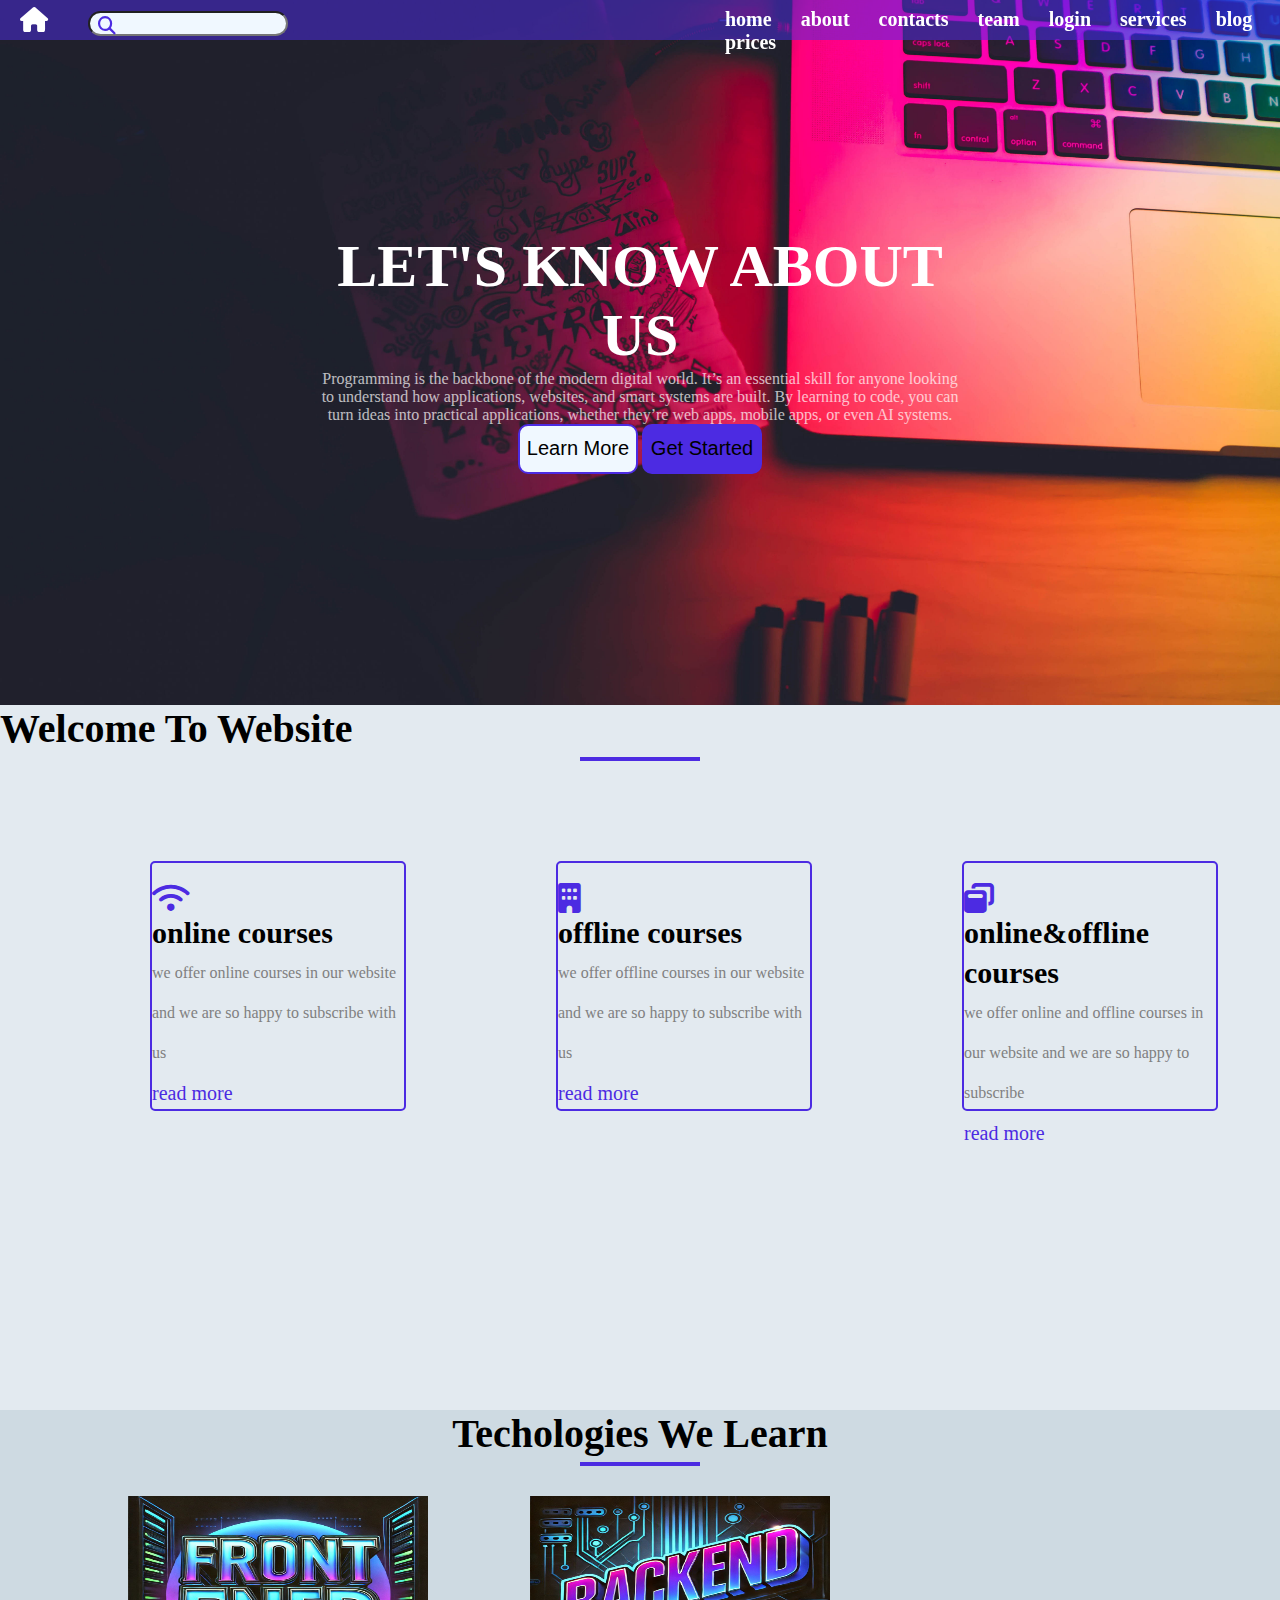
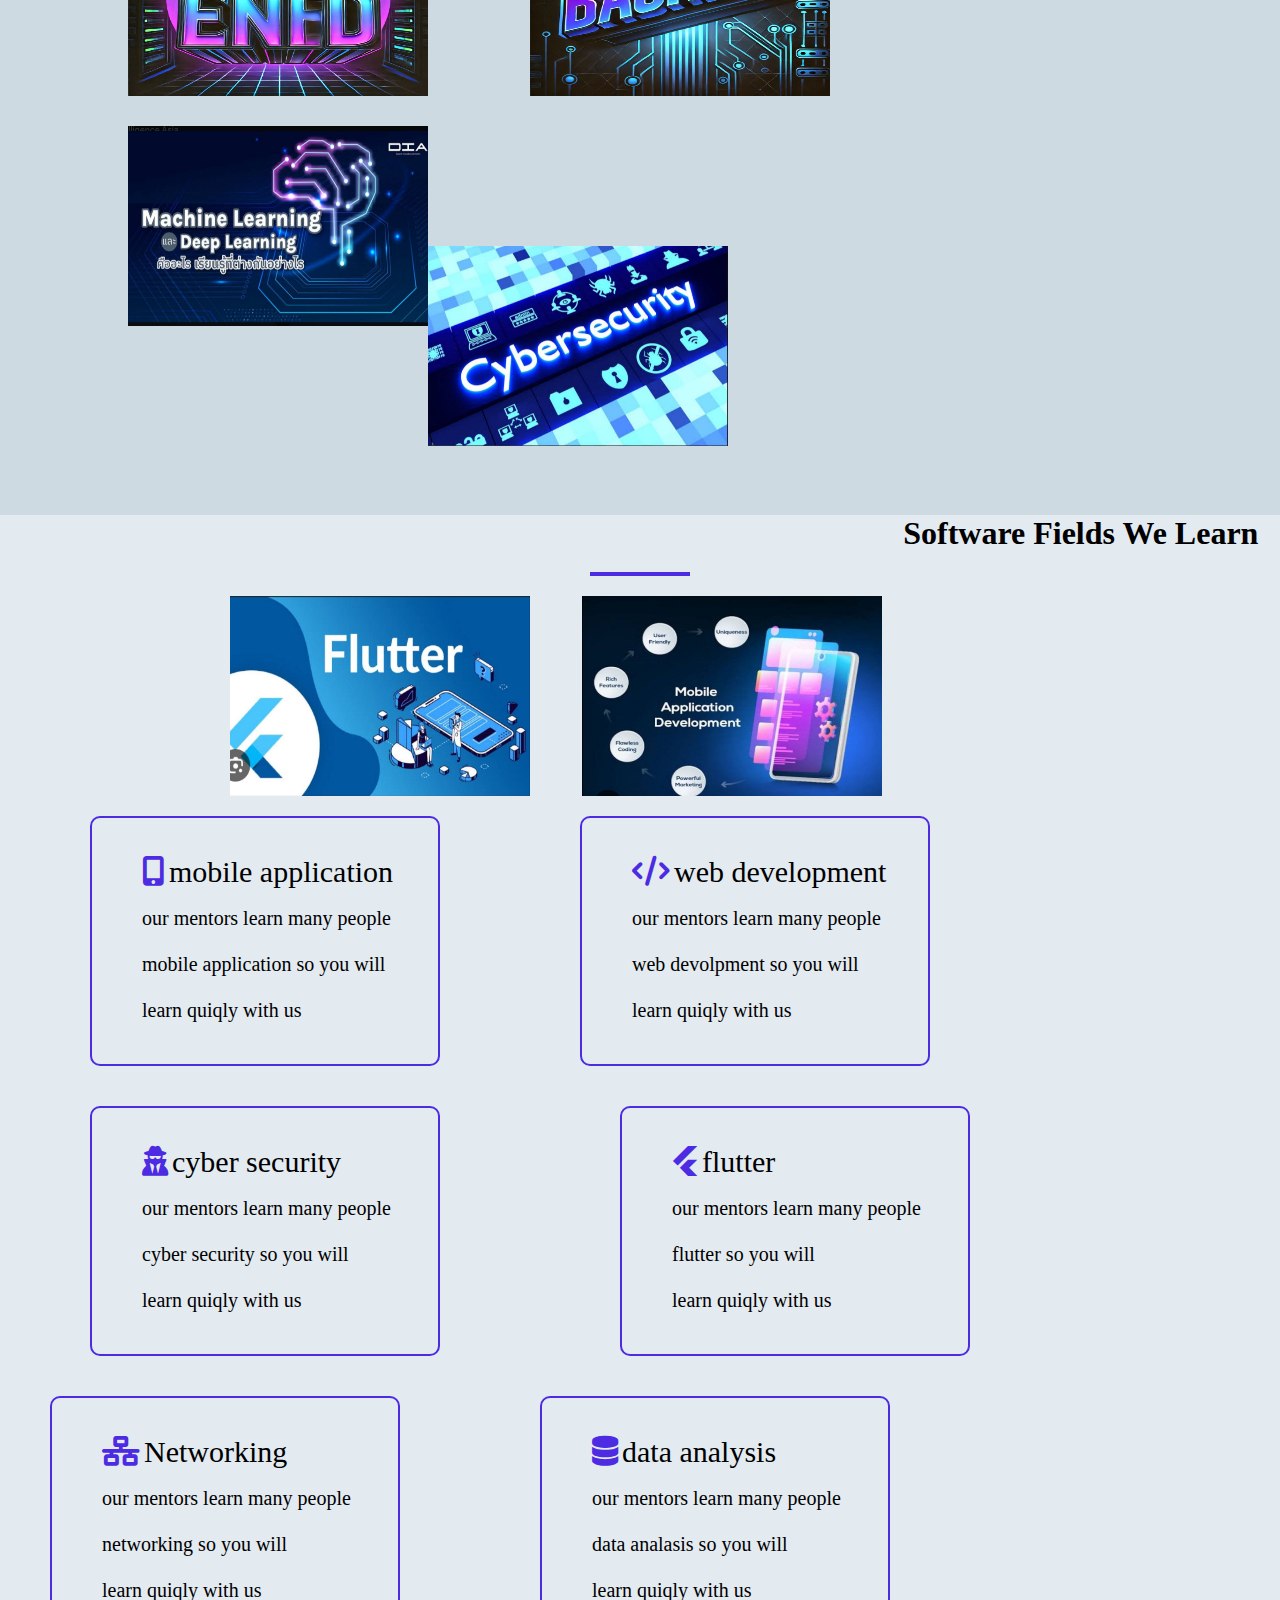
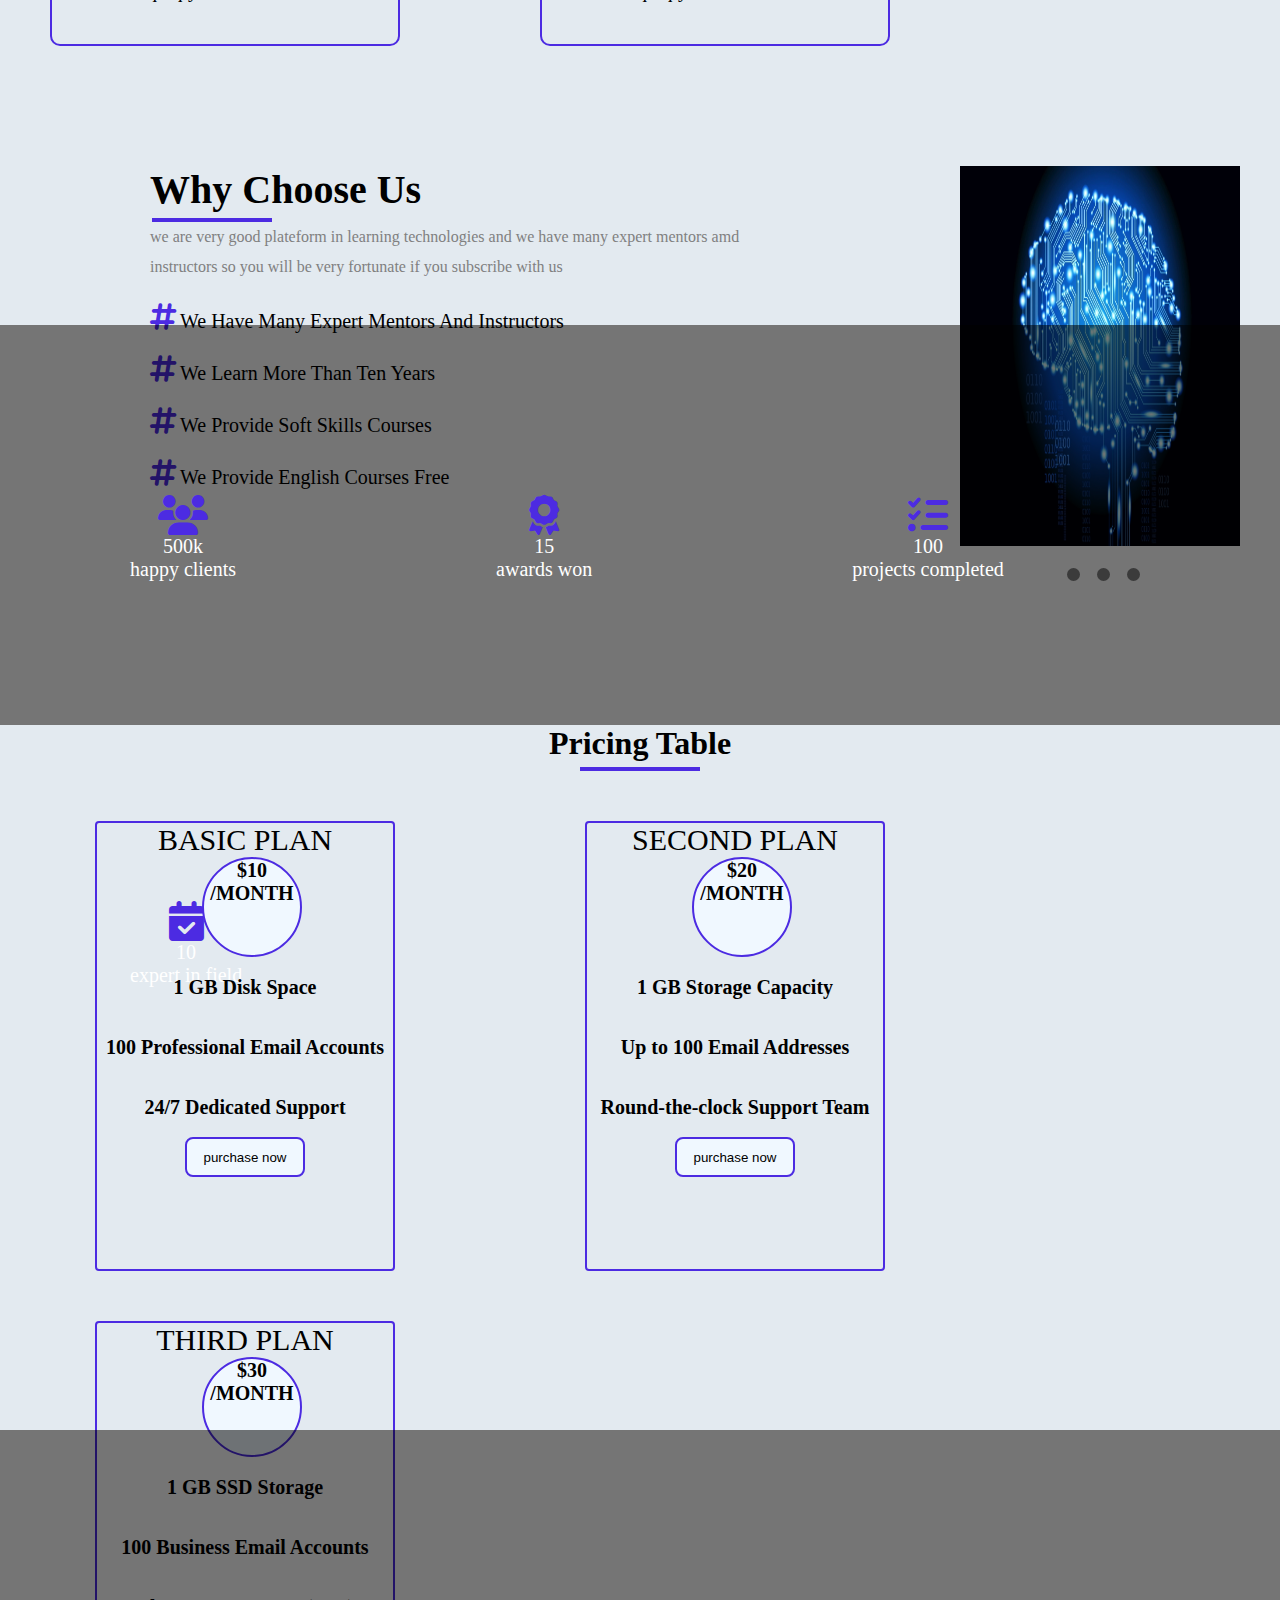
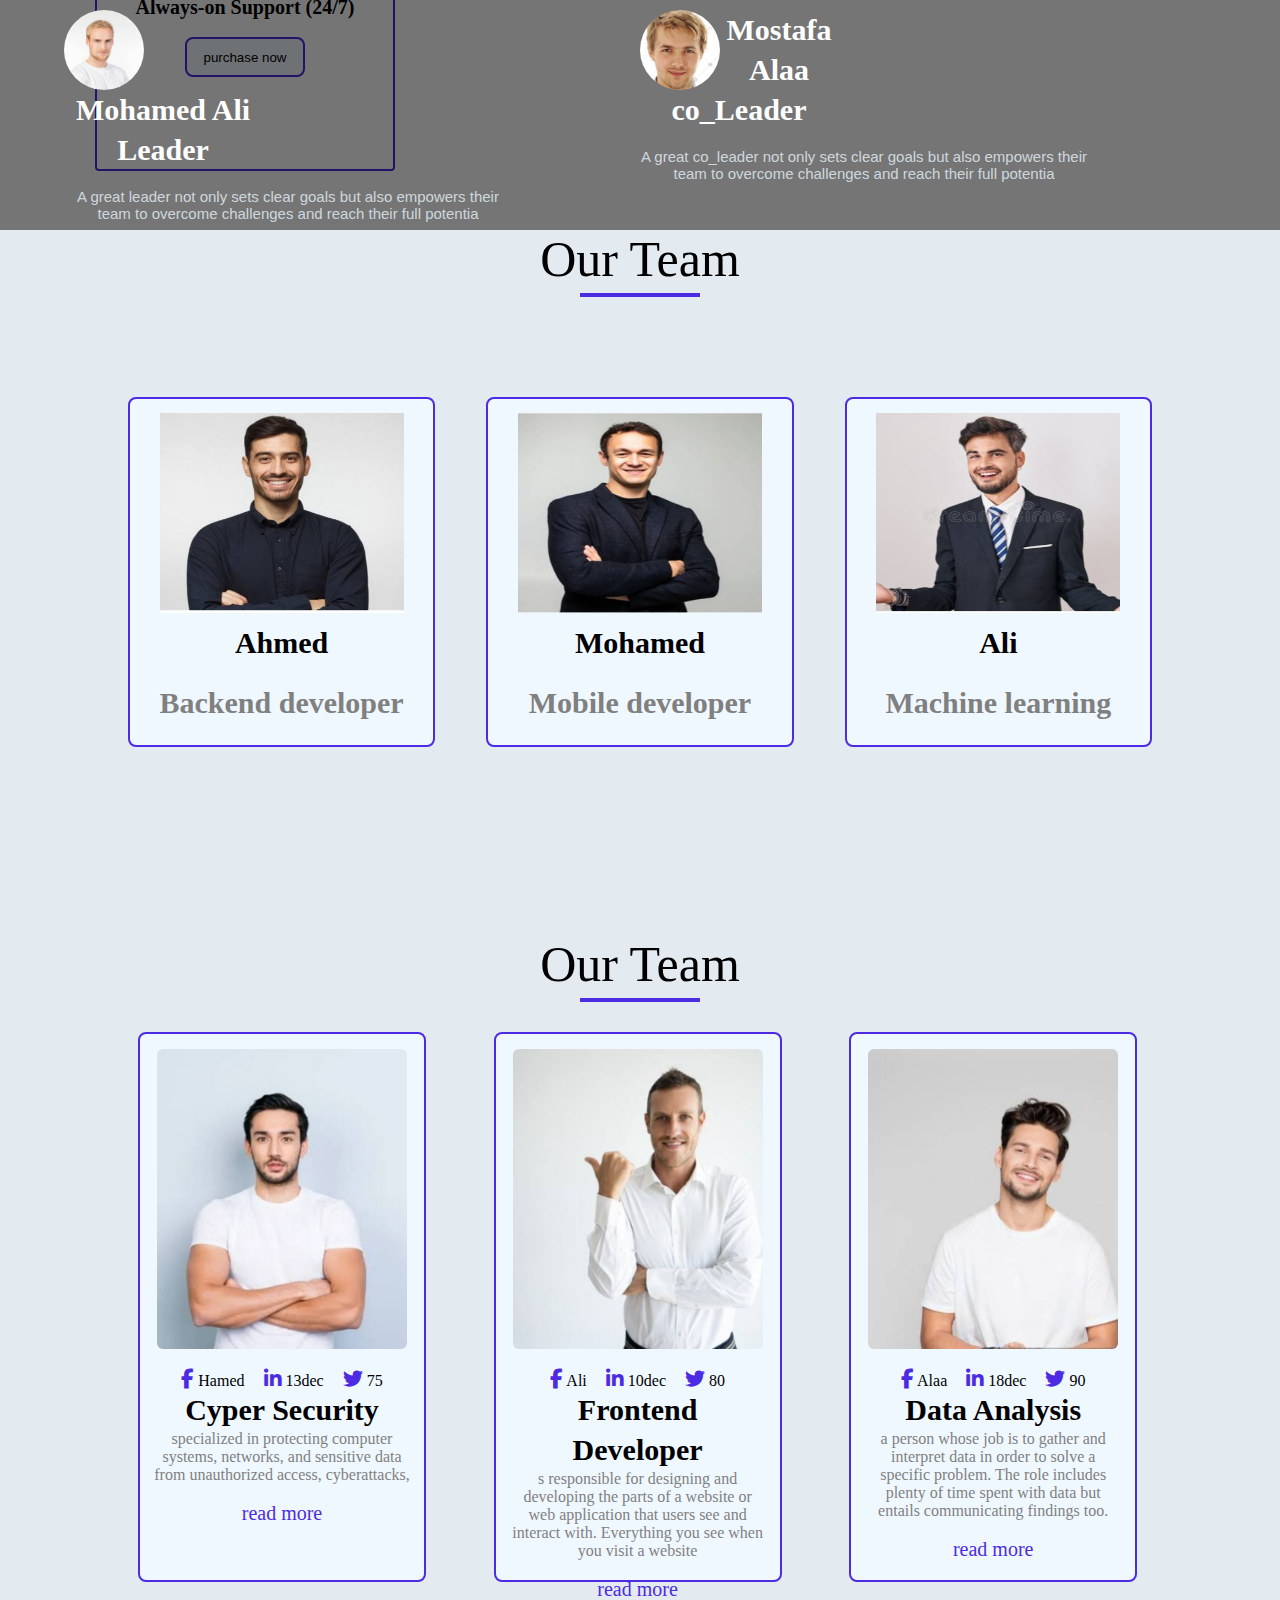
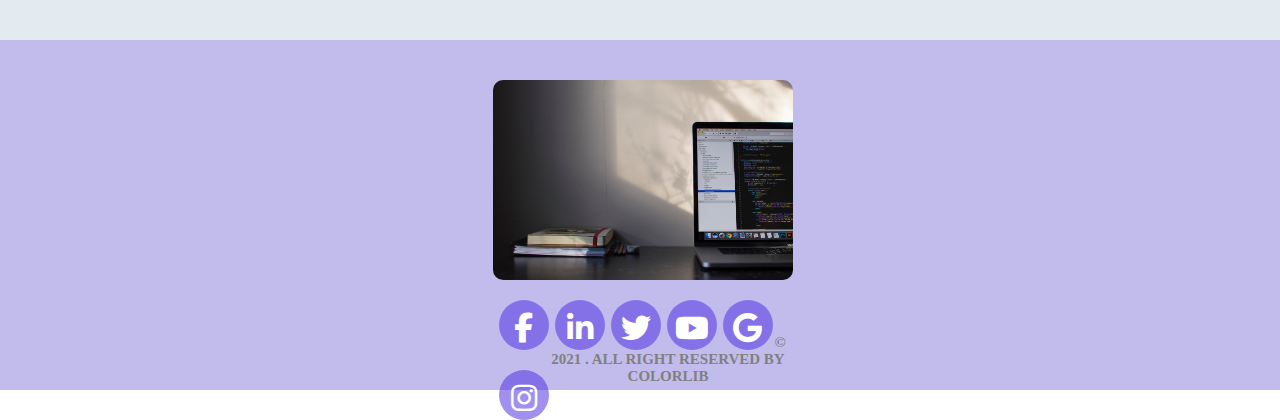
<file: progect.html>
<html>
    <head>
        <title>programming course website</title>
        <link rel="stylesheet" href="css/progect.css">
        <link rel="stylesheet" href="css/all.css">
    </head>
    <body>
        <div class="firstpage"> 
            <div class="firstpagetext">
                  <h1 class="h1">let's know about us</h1>
                  <p class="pfistpage">Programming is the backbone of the modern digital world. It’s an essential skill for anyone looking to understand how applications, websites, and smart systems are built. By learning to code, you can turn ideas into practical applications, whether they’re web apps, mobile apps, or even AI systems.</p>
                  <button class="buttonfirstpage">learn more</button>
                  <button class="buttonfirstpage r">get started</button>
             </div> <!--firstpagetext -->   
        </div> <!--firstpage-->
        <!------------------------------------------------------------------------------->
        <div class="secondpage">
              <h class="h2">welcome to website</h>
              <div class="line1"></div>
              <div class="secondpageitem">
                <i class="fa-solid fa-wifi i1"></i>
                <p class="psecond">online courses</p>
                <p class="p2second"> we offer online courses in our website and we are so happy to subscribe with us</p>
                <a  class="a2"href="https://chatgpt.com/c/672b6a5c-1d74-800e-ae1f-1bd43a786434#" > read more</a>
              </div> <!--secondpageitem-->
          
              <!-------------------------------->
              <div class="secondpageitem">
                <i class="fa-solid fa-building i1"></i>
                <p class="psecond">offline courses</p>
                <p class="p2second"> we offer offline courses in our website and we are so happy to subscribe with us</p>
                <a class="a2" href="https://chatgpt.com/c/672b6a5c-1d74-800e-ae1f-1bd43a786434#" > read more</a>
              </div> <!--secondpageitem-->
              <!------------------------------->
              <div class="secondpageitem">
                <i class="fa-solid fa-window-restore i1"></i>
                <p class="psecond">online&offline courses</p>
                <p class="p2second"> we offer online and offline courses in our website and we are so happy to subscribe </p>
                <a  class="a2" href="https://chatgpt.com/c/672b6a5c-1d74-800e-ae1f-1bd43a786434#" > read more</a>
              </div> <!--secondpageitem-->
        </div> <!--secondpage-->
        <!---------------------------------------------------------------------------------->
        <div class="thirdpage">
          <h2 class="h22"> techologies we learn</h2>
          <div class="line1"></div>
          <div class="contaner1">
               <div class="parent1">
                     <div class="thirditem">
                      <div class="img1"><img src="images/photo_2024-11-23_21-04-05.jpg" alt="" width="300px" height="150px">
                        <div class="overlaythird">
                          <p class="pthird"> frontend</p>
                          <p class="ppthird"> we have many mentor in backend</p>
                          <i class="fa-brands fa-facebook"></i>
                          <i class="fa-brands fa-linkedin"></i>
                        </div>
                        </div>
                     </div> <!-- thirditem -->
                     <!-------------------------------------->
                     <div class="thirditem o">
                      <div class="img1"><img src="images/photo_2024-11-23_21-04-11.jpg" alt="" width="300px" height="150px">
                      <div class="overlaythird">
                        <p class="pthird"> backend</p>
                        <p class="ppthird"> we have many mentor in backend</p>
                        <i class="fa-brands fa-facebook"></i>
                        <i class="fa-brands fa-linkedin"></i>
                      </div>
                      </div>
                   </div> <!-- thirditem -->
                   <!-------------------------------------->
                   <div class="thirditem">
                    <div class="img1"><img src="images/photo_2024-11-23_21-04-14.jpg" alt="" width="300px" height="150px">
                    <div class="overlaythird">
                      <p class="pthird"> machine learning</p>
                      <p class="ppthird"> we have many mentor in backend</p>
                      <i class="fa-brands fa-facebook"></i>
                      <i class="fa-brands fa-linkedin"></i>
                    </div>
                    </div>
                 </div> <!-- thirditem -->
                 <!-------------------------------------->
                 <div class="thirditem k">
                  <div class="img1"><img  src="images/photo_2024-11-23_21-04-16.jpg" alt="" > 
                  <div class="overlaythird">
                    <p class="pthird">cyber security</p>
                    <p class="ppthird"> we have many mentor in backend</p>
                    <i class="fa-brands fa-facebook"></i>
                    <i class="fa-brands fa-linkedin"></i>
                  </div>
                  </div>
               </div> <!-- thirditem -->
               <!-------------------------------------->
               <div class="thirditem o k">
                <div class="img1"><img src="images/photo_2024-11-23_21-04-22.jpg" alt="" width="300px" height="150px">
                <div class="overlaythird">
                  <p class="pthird">flutter</p>
                  <p class="ppthird"> we have many mentor in backend</p>
                  <i class="fa-brands fa-facebook"></i>
                  <i class="fa-brands fa-linkedin"></i>
                </div>
                </div>
             </div> <!-- thirditem -->
             <!-------------------------------------->
             <div class="thirditem k">
              <div class="img1"><img src="images/photo_2024-11-23_21-24-52.jpg" alt="" width="300px" height="150px">
              <div class="overlaythird">
                <p class="pthird"> mobile develop</p>
                <p class="ppthird"> we have many mentor in backend</p>
                <i class="fa-brands fa-facebook"></i>
                <i class="fa-brands fa-linkedin"></i>
              </div>
              </div>
           </div> <!-- thirditem -->
           <!-------------------------------------->
               </div>  <!-- parent1 -->
          </div> <!-- container -->
       </div> <!-- thirdpage -->
       <!--------------------------------------------------------------------->
       <div class="div1">
        <i class="fa-solid fa-house icon1"></i>
        <div class="f">
          <input type="text" >
          <i class="fa-solid fa-magnifying-glass icon2"></i>
        </div>
       
        <ul class="ulheader">
         
         <li> home</li> 
         <li>about</li>         
         <li>contacts</li>      
         <li>team</li>     
         <li>login</li>     
         <li>services</li>    
         <li>blog</li>      
         <li>prices</li>
        </ul>
   </div>
   
   <div class="secondpage">
    <h1>software fields we learn</h1>
    <div class="div11"></div>
   <div class="div12 fss">
     <br>
     <i class="fa-solid fa-mobile-screen-button j1"></i>
     <p class="head1"> mobile application</p>
     <br>
     <br>
     <p class="parag1">our mentors learn many people<br> <br>  mobile application so you will <br><br>learn quiqly with us</p>
   </div>
   <div class="div12 fg">
     <br>
     <i class="fa-solid fa-code j1"></i>
     <p class="head1"> web development</p>
     <br>
     <br>
     <p class="parag1">our mentors learn many people<br> <br>  web devolpment so you will <br><br>learn quiqly with us</p>
   </div>
   <div class="div12 fss">
     <br>
     <i class="fa-solid fa-user-secret j1"></i>
     <p class="head1"> cyber security</p>
     <br>
     <br>
     <p class="parag1">our mentors learn many people<br> <br>  cyber security so you will <br><br>learn quiqly with us</p>
     
   </div>
   <div class="div12 fss">
     <br>
     <i class="fa-brands fa-flutter j1"></i>
     <p class="head1"> flutter</p>
     <br>
     <br>
     <p class="parag1">our mentors learn many people<br> <br> flutter so you will <br><br>learn quiqly with us</p>

   </div>
   <div class="div12 fg">
     <br>
     <i class="fa-solid fa-network-wired j1"></i>
     <p class="head1">Networking</p>
     <br>
     <br>
     <p class="parag1">our mentors learn many people<br> <br> networking so you will <br><br>learn quiqly with us</p>
     
   </div>
   <div class="div12 fss">
     <br>
     <i class="fa-solid fa-database j1"></i>
     <p class="head1"> data analysis</p>
     <br>
     <br>
     <p class="parag1">our mentors learn many people<br> <br> data analasis so you will <br><br>learn quiqly with us</p>
     
   </div>
  </div>
   <!-------------------------------------------------------------------------->
   <div class="fifthpage">
        <div class="rightfifth">
              <p class="po"> why choose us</p>
              <div class="line1 linepo"></div>
              <p class="so"> we are very good plateform in learning technologies and we have many expert mentors amd instructors so you will be very fortunate if you subscribe with us</p>
              <i class="fa-solid fa-hashtag"></i>
              <span class="span5">we have many expert mentors and instructors</span>
              <br>
              <i class="fa-solid fa-hashtag"></i>
              <span class="span5">we learn more than ten years</span>
              <br>
              <i class="fa-solid fa-hashtag"></i>
              <span class="span5">we provide soft skills courses</span>
              <br>
              <i class="fa-solid fa-hashtag"></i>
              <span class="span5">we provide english courses free</span>
        </div> <!--rightfifth  -->    
        <div class="leftfifth">         
            <img src="images/wallpaperflare.com_wallpaper (2).jpg" alt="" width="280px" height="380px">
            <ul>
                <li></li>
                <li></li>
                <li></li>
            </ul>   
        </div> <!-- leftfifth -->
   </div> <!-- fifthpage -->
       <!-------------------------------------------------------------------------------------->
       <div class="sixpage">
            <div class="parent6">
                 <div class="itemsix">
                  <i class="fa-solid fa-users"></i>
                  <p>500k</p>
                  <p> happy clients</p>
                 </div> <!-- itemsix -->
                 <!--------------------------------->
                 <div class="itemsix">
                  <i class="fa-solid fa-award"></i>
                  <p>15</p>
                  <p> awards won</p>
                 </div> <!-- itemsix -->
                 <!--------------------------------->
                 <div class="itemsix">
                  <i class="fa-solid fa-list-check"></i>
                  <p>100</p>
                  <p> projects completed</p>
                 </div> <!-- itemsix -->
                 <!--------------------------------->
                 <div class="itemsix">
                  <i class="fa-solid fa-calendar-check"></i>
                  <p>10</p>
                  <p> expert in field</p>
                 </div> <!-- itemsix -->
                 <!--------------------------------->
            </div> <!-- parent6 -->
       </div> <!-- sixpage -->
       <!------------------------------------------------------------------------------->
       <div class="secondpage">
        <h1 class="header">Pricing Table</h1>
        <div class="line1"></div>
        <div class="div2 alaa">
         <p class="p1">BASIC PLAN</p>
         <div class="div5">
            <p class="t1">$10 <br>/MONTH</p>
             </div>
            <br><br>  
            <p class="k1">1 GB Disk Space <br>100 Professional Email Accounts <br>24/7 Dedicated Support </p>
            <button>purchase now</button>
         </div>
        <div class="div2 gihad">
            <p class="p1">SECOND PLAN</p>
            <div class="div5">
            <p class="t2">$20  <br>/MONTH</p>
            </div>
           <br> <br>
            <p class="k1">1 GB Storage Capacity <br>Up to 100 Email Addresses <br>Round-the-clock Support Team </p>
            <button>purchase now</button>    
        </div>
        <div class="div2 alaa">
            <p class="p1">THIRD PLAN</p>
            <div class="div5">
               <p class="t3">$30 <br>/MONTH</p>    
            </div>
            <br><br>
            <p class="k1">1 GB SSD Storage <br>100 Business Email Accounts <br>Always-on Support (24/7)</p>
            <button>purchase now</button>
           
        </div>
       </div> <!-- sevenpage -->
       <!-------------------------------------------------------------------------->
       <div class="eightpage">
          <div class="parent6">
            <div class="eightitem">
                  <div class="img8">
                      
                  </div> <!-- img8 -->
                  <div class="content">
                    <p> Mohamed Ali</p>
                    <p> Leader</p>
                  </div>
                  <br>
                  <p class="op"> A great leader not only sets clear goals but also empowers their team to overcome challenges and reach their full potentia</p>
            </div> <!-- eightitem -->
            <!----------------------->
            <div class="eightitem">
              <div class="img8 y">
                  
              </div> <!-- img8 -->
              <div class="content">
                <p> Mostafa Alaa</p>
                <p> co_Leader</p>
              </div>
             <br>
              <p class="op"> A great co_leader not only sets clear goals but also empowers their team to overcome challenges and reach their full potentia</p>
        </div> <!-- eightitem -->
          </div>
       </div> <!-- eightpage -->
       <!---------------------------------------------------------------------------->
       <div class="secondpage">
            <p class="p9">Our Team</p>
            <div class="line1"></div>
            <div class="content9">
                 <div class="parent9">
                    <div class="item9">
                      <div class="itemimg">
                       <div class="img9">
                          <img src="images/photo_2024-11-25_14-22-53.jpg" alt="" width="250" height="200">
                       
                          <div class="overlay9">
                            <a href=""><i class="fa-brands fa-facebook-f"></i></a>
                            <a href=""><i class="fa-brands fa-linkedin-in io"></i></a>
                            <a href=""><i class="fa-brands fa-twitter io"></i></a>
                          </div> <!-- overlay9 -->
                        </div> <!-- img9 -->
                      </div>
                       <div class="pitem">
                            <p class="d">Ahmed</p>
                            <p class="u"> Backend developer</p>
                       </div> <!-- pitem -->
                    </div> <!-- item9 -->
                    <!-------------------------------->
                    <div class="item9 bo">
                      <div class="itemimg">
                      <div class="img9">
                         <img src="images/photo_2024-11-25_14-22-56.jpg" alt="" width="250" height="200">
                        
                         <div class="overlay9">
                          <a href=""><i class="fa-brands fa-facebook-f"></i></a>
                            <a href=""><i class="fa-brands fa-linkedin-in io"></i></a>
                            <a href=""><i class="fa-brands fa-twitter io"></i></a>
                         </div> <!-- overlay9 -->
                        </div> <!-- img9 -->
                      </div>
                      <div class="pitem">
                           <p class="d">Mohamed</p>
                           <p class="u"> Mobile developer</p>
                      </div> <!-- pitem -->
                   </div> <!-- item9 -->
                   <!------------------------------------------>
                   <div class="item9">
                    <div class="itemimg">
                    <div class="img9">
                       <img src="images/photo_2024-11-25_14-22-59.jpg" alt="" width="250" height="200">
                      
                       <div class="overlay9">
                        <a href=""><i class="fa-brands fa-facebook-f"></i></a>
                        <a href=""><i class="fa-brands fa-linkedin-in io"></i></a>
                        <a href=""><i class="fa-brands fa-twitter io"></i></a>
                       </div> <!-- overlay9 -->
                      </div> <!-- img9 -->
                    </div>
                    <div class="pitem">
                         <p class="d">Ali</p>
                         <p class="u"> Machine learning</p>
                    </div> <!-- pitem -->
                 </div> <!-- item9 -->
                 </div> <!-- parent9 -->
            </div> <!-- content9 -->
       </div> <!-- ninepage -->
       <!------------------------------------------------------------------------------>
       <div class="secondpage">
        <p class="p9">Our Team</p>
            <div class="line1"></div>
            <div class="content10">
                  <div class="parent10">
                    <div class="item10">
                      <div class="img10">
                       </div>                   
                       <i class="fa-brands fa-facebook-f"></i>
                      <span> Hamed</span>                  
                      <i class="fa-brands fa-linkedin-in io"></i>
                      <span>13dec</span>
                      <i class="fa-brands fa-twitter io"></i>
                      <span>75</span>
                      <br>
                      <p class="p10"> cyper security</p>
                      <p class="ve"> specialized in protecting computer systems, networks, and sensitive data from unauthorized access, cyberattacks,  </p>
                       <br><a href="">read more</a>
                    </div> <!-- item10 -->
                    <!--------------------------------------------->
                    <div class="item10 h0">
                      <div class="img11">
                      </div>                   
                      <i class="fa-brands fa-facebook-f"></i>
                      <span> Ali</span>                  
                      <i class="fa-brands fa-linkedin-in io"></i>
                      <span>10dec</span>
                      <i class="fa-brands fa-twitter io"></i>
                      <span>80</span>
                      <br>
                      <p class="p10"> frontend developer</p>
                      <p class="ve"> s responsible for designing and developing the parts of a website or web application that users see and interact with. Everything you see when you visit a website </p>
                       <br><a href="">read more</a>
                    </div> <!-- item10 -->
                    <!--------------------------------------------->
                    <div class="item10">
                      <div class="img12">
                       </div>                   
                       <i class="fa-brands fa-facebook-f"></i>
                      <span> Alaa</span>                  
                      <i class="fa-brands fa-linkedin-in io"></i>
                      <span>18dec</span>
                      <i class="fa-brands fa-twitter io"></i>
                      <span>90</span>
                      <br>
                      <p class="p10"> data analysis</p>
                      <p class="ve">a person whose job is to gather and interpret data in order to solve a specific problem. The role includes plenty of time spent with data but entails communicating findings too. </p>
                      <br>
                       <a href="">read more</a>
                    </div> <!-- item10 -->
                    <!--------------------------------------------->
                  </div> <!-- parent10 -->
            </div> <!-- content9 -->
       </div> <!-- tenpage -->
       <!--------------------------------------------------------------------------->
       <div class="item20">
             <div class="img20"></div>
             <div class="icons">
              <a href=""><i class="fa-brands fa-facebook-f"></i></a>
             </div>
             <div class="icons">
              <a href=""><i class="fa-brands fa-linkedin-in io"></i></a>
             </div>
             <div class="icons">
              <a href=""><i class="fa-brands fa-twitter io"></i></a>
             </div>
             <div class="icons">
              <a href=""><i class="fa-brands fa-youtube"></i></a>
             </div>
             <div class="icons">
              <a href=""><i class="fa-brands fa-google"></i></a>
             </div>
             <div class="icons">
              <a href=""><i class="fa-brands fa-instagram"></i></a>
             </div>
             <br>
             <br>
             <br>
             <p class="ww">© 2021 . all right reserved by colorlib</p>
             
       </div> <!-- item11 -->
    </body>
</html>
</file>
<file: css/index.css>
*{
    padding:0;
    margin:0;
    box-sizing:border-box;
}
.firstpage{
    background-image:url(../images/wallpaperflare.com_wallpaper\ \(1\).jpg);
    background-repeat: no-repeat;
    background-size: cover;
     height: 705px;
     position:relative;   
}
.firstpagetext{
    text-align:center;
    position:absolute;
    top:50%;
    left:50%;
    transform:translate(-50%,-50%);
}
.h1{
    font-size:60px;
    text-transform: uppercase;
    color:white;

}
.pfistpage{
    color:white;
    opacity:0.7;
}
.buttonfirstpage{
    height:50px;
    width:120px;
    border-radius:10px;
    font-size: 20px;
    text-transform:capitalize;
}
.r{
    background-color: rgb(76, 43, 226);
}
.buttonfirstpage:hover{
    height:50px;
    width:120px;
    border-radius:10px;
    font-size: 20px;
    text-transform:capitalize;
    opacity:0.6;
}
.ssecond{
    text-align: center;
}
.secondpage{
    height: 705px;
    width:100%;
    background-color:rgba(223, 231, 238, 0.871);
    margin: auto;
   
}
.p2second{
    color:grey;
}
.h2 ,.h22{
    font-size:40px;
    font-weight: bolder;
    text-transform: capitalize;   
}
.p9{
    text-align: center;
}
.line1{
    margin:auto;
    height: 4px;
    width:120px;
    background-color: rgb(76, 43, 226);
    margin-top:5px;
}
.secondpageitem{
    /* background-color:aliceblue; */
    margin-left:150px;
    margin-top:100px;
    height:250px;
    width:20%;
    border:2px solid rgb(76, 43, 226);
    border-radius:5px;
    line-height: 40px;
    float:left;
    position:relative;
}
.psecond {
    font-size:30px;
    font-weight:bold;
}
i{
    color:rgb(76, 43, 226);
     font-size:30px;
     line-height:40px;
     padding-top: 20px;
}
.a2{
      text-decoration:none;
      font-size:20px;
      color: rgb(76, 43, 226);
}
.secondpageitem:after{
    content:"";
    width:0;
    height:0;
    left:0;
    top:0;
    transition:1s;
    position:absolute;
    background-color:rgb(87, 71, 207) ;
    z-index: -1;

}
.secondpageitem:hover .a2{
    font-size:30px;
    color:blueviolet;
}
.secondpageitem:hover::after{
    width:100%;
    height:100%;
 
}
.secondpageitem:hover .i1{
      color:blueviolet;
}
.secondpageitem:hover .p2second{
    color:black;
    font-weight:bold;
}
.thirdpage{
    width:100%;
    height: 705px;
    text-align:center;
    background-color: rgba(199, 212, 222, 0.871);

}
.contaner1{
    margin:auto;
    width:80%;
}
.thirditem{
    width:300px;
    height:200px;
    float:left;
    margin-top:30px;

    
}
.thirditem img{
    width:100%;
    height:100%; 
}
.img1{
    position:relative;
    width:100%;
    height:100%; 
}
.k{
    margin-top:150px;
}
.o{
    margin-left: 10%;
    margin-right: 5%;
}

.overlaythird{
    position:absolute;
    background-color:rgba(0, 0, 0, 0.488);
    width:100%;
    height:100%;
    visibility:hidden;
    top: 0; 
    left: 0; 

}
.thirditem:hover .overlaythird{
    visibility:visible;
}
.overlaythird .ppthird{
    color:white;
    line-height: 40px;
    font-size:20px;
}
.overlaythird .pthird{
    color:rgb(248, 243, 243);
    line-height: 50px;
    font-size:40px;
    text-transform: capitalize;
}
.overlaythird i{
    color:rgb(255, 243, 243);
    line-height: 50px;
    font-size:40px;
}
 h1{
    text-align:center;
    text-transform:capitalize;
}
.div11{
    margin:auto;
    height:4px;
    width:100px;
    background-color:rgb(76, 43, 226);
    margin-top:20px;
}
.div12{
    height:250px;
    width:350px;
    float:left; 
    border:  2px solid rgb(76, 43, 226) ;
    border-radius: 10px;
    position:relative;
    padding-left:50px;
}
.div12 .parag1{
    font-size: 20px;
    color:black;
}
.fg{
    margin: 20px 50px;
}
.fss{
    margin: 20px 90px;
}
.j1,.head1,.j2,.head2,.j3,.head3,.j4,.head4,.j5,.head5,.j6,.head6{
    font-size:30px;
    display:inline;
}
.j1,.j2,.j3,.j4,.j5,.j6{
    color:rgb(76, 43, 226);
}
.img2{
    height:40px;
    width:40px;
    margin-left: 200px;
    display:inline;
    float:left;
}
.div12:hover .j1{
    color:blueviolet;  
}
.div12:hover .head1{
    color:blueviolet;  
    font-size: 30px;
}
.div12:hover .parag1{
    font-size: 20px;
    font-weight: bold;
}
.div12:after{
    content:"";
    width:0;
    height:0;
    left:0;
    top:0;
    transition:1s;
    background-color:rgb(87, 71, 207);
    position:absolute; 
    z-index: -1;
}
.div12:hover::after{
    width:100%;
    height:100%;
}
.fifthpage{
    width:100%;
    height: 705px;
    background-color:rgba(223, 231, 238, 0.871) ;
}
.rightfifth{
    margin-top:100px;
    margin-left:150px;
    float:left;
    width:50%;
}
.span5{
    line-height:25px;
    font-size: 20px;
    font-weight: 400;
    text-transform: capitalize;
}
.leftfifth{
   float:right;
   padding:100px 40px;
}
.leftfifth li{
    width:30px;
    height:30px;
    border-radius: 50%;
    font-size:45px;
    color:grey;
    float:left;
}
.leftfifth li:hover{
    color:rgb(87, 71, 207);
}

.leftfifth ul{
    margin-left:140px;
}

.po{
    font-size:40px;
    font-weight:bold;
    text-transform: capitalize;
}
.linepo{
    margin-left:2px;
   
}
.so{
    color: grey;
    line-height: 30px;
}
.sixpage{
    width:100%;
    height: 400px;
    background-image:url(../images/wallpaperflare.com_wallpaper\ \(3\).jpg);
    background-attachment:fixed;
    background-size: cover;
    position:relative;
    text-align: center;
   
}
.parent6{
    width:100%;
    height: 400px;
    background-color:rgba(0, 0, 0, 0.541);
    position:absolute;
}
.itemsix{
    float:left;
    margin: 150px 130px;

}
.itemsix p {
   font-size:20px;
   color:white;
}
.itemsix i{
    font-size:40px;
}
.sevenpage{
    width:100%;
    height: 705px;
   
    background-color:rgba(223, 231, 238, 0.871) ;
}
.header{
    text-align:center;
    color:black;
}
.div2{
    height:450px;
    width:300px;
    border-radius:4px;
    float:left; 
    margin:0px 95px;
    margin-top:50px;  
    text-align: center;   
    border: 2px solid rgb(76, 43, 226);
    position:relative;
}

.p1, .p2, .p3{
   color:black;
   font-size: 30px;
}
.div5,.div6,.div7{
    height:100px;
    width:100px;
    border-radius:50px;
    background-color: aliceblue;
    border: 2px solid rgb(76, 43, 226);
    float:left;
    margin: 0px 105px;
    text-align: center;
}
.k1{
    font-size:20px;
    font-weight: bold;
    line-height: 60px;
    color: black;

}
button{
    border: 2px solid rgb(76, 43, 226);
    border-radius:8px; 
    width:120px;
    height:40px;
    background-color: aliceblue;
    
}
.t1,.t2,.t3{
    color:black;
    font-weight: bold;
    font-size: 20px;
}
.div2:after{
    content:"";
    width:100%;
    height:0;
    top:0;
    left:0;
    position:absolute;
    transition:1s;
    background-color:rgb(87, 71, 207);
    z-index: -1;
}
.div2:hover .div5{
   border-color:  rgb(73, 0, 142);
}
.div2:hover .p1{
    color:rgb(73, 0, 142);
}

.div2:hover::after{
    width:100%;
    height:100%;

}
.div2:hover{
    height:500px;
    width:320px;
    border-radius:4px;
    float:left; 
    margin:0px 100px;
    margin-top:50px;  
    text-align: center;   
}
.eightpage{
    width:100%;
    height: 400px;
    background-image:url(../images/wallpaperflare.com_wallpaper\ \(4\).jpg);
    background-attachment:fixed;
    background-size: cover;
    position:relative;
    text-align: center;
}
.eightitem{
    float:left;
 
    width:35%;
    margin:180px 5%;
}
.img8{
    background-image:url(../images/photo_2024-11-24_20-36-44.jpg);
    background-size: cover;
    height:80px;
    width:80px;
    border-radius:40px; 
   float:left;
}
.y{  
    background-image:url(../images/photo_2024-11-24_20-36-46.jpg);
    background-size: cover;
    height:80px;
    width:80px;
    border-radius:40px; 
   
}
.content{
  margin-right:250px;
}
.content p{
    color:white;
    font-size:30px;
    line-height:40px;
    font-weight: 800;
}
.op{
    color:rgba(223, 231, 238, 0.871);
    font-size:15px;
    font-family: 'Segoe UI', Tahoma, Geneva, Verdana, sans-serif;
}
.p9{
    font-size:50px;
}
.content9{
    width:80%;
    margin: 100px 10%;   
}
.parent9{
    float:auto;
}
.item9{
    width:30%;
    height:350px;
    float:left;
    background-color:aliceblue;
    border: 2px solid rgb(76, 43, 226);
    border-radius:8px;
    padding: 14px 16px;
    position:relative;
    text-align: center;
}
.bo{
    margin:0 5%;
}

.img9 {
    width:90%;
    margin:auto;
   position:relative;
   
 
}
.img9 img{
    width:100%;
    
}
.overlay9{
    background-color: rgba(0, 0, 0, 0.663);
    width:100%;
    height:100%;
    position:absolute;
    top:0;
  
    visibility: hidden;
}
.overlay9 a{
    display: block;
    width: 40px;
    height: 40px;
    background-color: rgb(76, 43, 226);
    color: #fff;
    font-size: 20px ;
    margin-left: auto ;   
}
.overlay9  a  i {
    margin:auto;
    line-height:10px ;
    color: white;
}
.pitem{
    font-size: 30px;
    line-height: 60px;
    font-weight: bold;
}
.u{
    color:grey;
}
.item9:hover .overlay9{
    visibility: visible;
    transition: 1s;
}
.item9:after{
    content:"";
    width:100%;
    height:0;
    top:0;
    left:0;
    position:absolute;
    transition:0.6s;
    background-color:rgba(87, 71, 207, 0.366);
}
.item9:hover::after{
    width:100%;
    height:100%;

}
.item9:hover .d{
    color:rgb(76, 43, 226);
}
.item9:hover .u{
    color:black;
}
.item10{
    width:25%;
    height:550px;
    float:left;
    background-color:aliceblue;
    margin:0 10px;
    text-align: center;
    border: 2px solid rgb(76, 43, 226);
    border-radius:8px;
    padding: 15px 14px;
    position:relative;
 
    
}
.h0{
    margin:0 5%;
}
.content10{
    width:90%;
    margin: 30px 10%;
}
.img10{
    border-radius: 6px;
    height: 300px;
    width:250px;
    background-image: url(../images/photo_2024-11-25_22-20-23.jpg);
    background-size: cover;
    margin:auto;
    position:relative;
    z-index: 3;

}
.img11{
    border-radius: 6px;
    height: 300px;
    width:250px;
    background-image: url(../images/photo_2024-11-25_22-20-25.jpg);
    background-size: cover;
    margin:auto;
    position:relative;
    z-index: 3;

}
.img12{
    border-radius: 6px;
    height: 300px;
    width:250px;
    background-image: url(../images/photo_2024-11-25_22-20-26.jpg);
    background-size: cover;
    margin:auto;
    position:relative;
    z-index: 3;

}
.p10{
    font-size:30px;
    line-height:40px;
    text-transform: capitalize;
    font-weight:bold;
    text-transform: capitalize;
}
.item10 a{
    text-decoration: none;
    color:rgb(76, 43, 226);
    font-size: 20px;
}
.item10:hover .ve{
    color:black;
    font-weight: bold;
}
.item10:hover .p10{
    color:rgb(73, 0, 142);
}
.p10 ~p{
    color:grey;
    font-family: 'Times New Roman', Times, serif;
    
}
.item10:after{
    content:"";
    width:100%;
    height:0;
    top:0;
    left:0;
    position:absolute;
    transition:1s;
    background-color:rgba(87, 71, 207, 0.366);
   

}
.item10:hover::after{
    width:100%;
    height:100%;
   

}
.item10 i{
    font-size: 20px;
}
.io{
    margin-left:15px;
}
.item20{
    width:100%;
    height: 350px;
    text-align:center;
    background-color: rgba(87, 71, 207, 0.366);
    padding: 40px 38.5%;
    margin:auto;
    
  
}
.img20{
    margin:auto;
    background-image: url(../images/wallpaperflare.com_wallpaper\ \(5\).jpg);
    background-size:cover;
    height: 200px;
    width:300px;
    border-radius: 10px;
}
.icons{
    margin: auto;
    float:left;
    height:50px;
    width:50px;
    border-radius: 25px;
    background-color:rgba(76, 43, 226, 0.527) ;  
    margin-top: 20px;
    margin-left:6px;
    
    
}
.icons a i{  
    color:white;
    line-height: 15px; 
    margin: auto;

    
}
.ww{
    color:grey;
    font-weight:bold;
    font-size: 15px;
    text-transform: uppercase;
}
.icons:hover{
    background-color:rgb(76, 43, 226);
}
.div1{
    width :100%;
    height:40px;
    background-color:rgba(76, 43, 226, 0.525);
    position:fixed;
    top:0;
    z-index: 10;
  
}
.icon1{
    color:white;
    font-size: 25px;
    margin-left:20px;
    margin-top: -12px;
    float:left;
}
input{
    float:left;
    margin-left:20px;
    margin-top:4px;
    width:200px;
    height:25px;
    border-radius: 13px;
    background-color: aliceblue;
    
}
.f{
    position: relative;
    float: left;
    margin-left: 20px;
    margin-top: 7px;
}

.icon2 {
    position: absolute;
    top: -10px; 
    left: 30px; 
    font-size: 18px;
}

.ulheader{
    list-style:none;
    float:left;
    margin-left:700px;
    margin-top: -28px;
    top:0;
}
.ulheader li{
   display:inline-block ;
   margin-left:25px ;
   color:white;
   font-size: 20px;
   font-weight: bold;    
}
</file>
<file: css/New Microsoft Word Document.css>
*{
    padding:0;
    margin:0;
    box-sizing:border-box;
}
.firstpage{
    background-image:url(../images/wallpaperflare.com_wallpaper\ \(1\).jpg);
    background-repeat: no-repeat;
    background-size: cover;
     height: 705px;
     position:relative;   
}
.firstpagetext{
    text-align:center;
    position:absolute;
    top:50%;
    left:50%;
    transform:translate(-50%,-50%);
}
.h1{
    font-size:60px;
    text-transform: uppercase;
    color:white;

}
.pfistpage{
    color:white;
    opacity:0.7;
}
.buttonfirstpage{
    height:50px;
    width:120px;
    border-radius:10px;
    font-size: 20px;
    text-transform:capitalize;
}
.r{
    background-color: rgb(76, 43, 226);
}
.buttonfirstpage:hover{
    height:50px;
    width:120px;
    border-radius:10px;
    font-size: 20px;
    text-transform:capitalize;
    opacity:0.6;
}
.secondpage{
    height: 705px;
    width:100%;
    background-color:rgba(223, 231, 238, 0.871);
    margin: auto;
}
.p2second{
    color:grey;
}
.h2 ,.h22{
    font-size:40px;
    font-weight: bolder;
    text-transform: capitalize;   
}
.p9{
    text-align: center;
}
.line1{
    margin:auto;
    height: 4px;
    width:120px;
    background-color: rgb(76, 43, 226);
    margin-top:5px;
}
.secondpageitem{
    /* background-color:aliceblue; */
    margin-left:150px;
    margin-top:100px;
    height:250px;
    width:20%;
    border:2px solid rgb(76, 43, 226);
    border-radius:5px;
    line-height: 40px;
    float:left;
    position:relative;
}
.psecond {
    font-size:30px;
    font-weight:bold;
}
i{
    color:rgb(76, 43, 226);
     font-size:30px;
     line-height:40px;
     padding-top: 20px;
}
.a2{
      text-decoration:none;
      font-size:20px;
      color: rgb(76, 43, 226);
}
.secondpageitem:after{
    content:"";
    width:0;
    height:0;
    left:0;
    top:0;
    transition:1s;
    position:absolute;
    background-color:rgb(87, 71, 207) ;
    z-index: -1;

}
.secondpageitem:hover .a2{
    font-size:30px;
    color:blueviolet;
}
.secondpageitem:hover::after{
    width:100%;
    height:100%;
 
}
.secondpageitem:hover .i1{
      color:blueviolet;
}
.secondpageitem:hover .p2second{
    color:black;
    font-weight:bold;
}
.thirdpage{
    width:100%;
    height: 705px;
    text-align:center;
    background-color: rgba(199, 212, 222, 0.871);

}
.contaner1{
    margin:auto;
    width:80%;
}
.thirditem{
    width:300px;
    height:200px;
    float:left;
    margin-top:30px;

    
}
.thirditem img{
    width:100%;
    height:100%; 
}
.img1{
    position:relative;
    width:100%;
    height:100%; 
}
.k{
    margin-top:150px;
}
.o{
    margin-left: 10%;
    margin-right: 5%;
}

.overlaythird{
    position:absolute;
    background-color:rgba(0, 0, 0, 0.488);
    width:100%;
    height:100%;
    visibility:hidden;
    top: 0; 
    left: 0; 

}
.thirditem:hover .overlaythird{
    visibility:visible;
}
.overlaythird .ppthird{
    color:white;
    line-height: 40px;
    font-size:20px;
}
.overlaythird .pthird{
    color:rgb(248, 243, 243);
    line-height: 50px;
    font-size:40px;
    text-transform: capitalize;
}
.overlaythird i{
    color:rgb(255, 243, 243);
    line-height: 50px;
    font-size:40px;
}
 h1{
    text-align:center;
    text-transform:capitalize;
}
.div11{
    margin:auto;
    height:4px;
    width:100px;
    background-color:rgb(76, 43, 226);
    margin-top:20px;
}
.div12{
    height:250px;
    width:350px;
    float:left; 
    border:  2px solid rgb(76, 43, 226) ;
    border-radius: 10px;
    position:relative;
    padding-left:50px;
}
.div12 .parag1{
    font-size: 20px;
    color:black;
}
.fg{
    margin: 20px 50px;
}
.fss{
    margin: 20px 90px;
}
.j1,.head1,.j2,.head2,.j3,.head3,.j4,.head4,.j5,.head5,.j6,.head6{
    font-size:30px;
    display:inline;
}
.j1,.j2,.j3,.j4,.j5,.j6{
    color:rgb(76, 43, 226);
}
.img2{
    height:40px;
    width:40px;
    margin-left: 200px;
    display:inline;
    float:left;
}
.div12:hover .j1{
    color:blueviolet;  
}
.div12:hover .head1{
    color:blueviolet;  
    font-size: 30px;
}
.div12:hover .parag1{
    font-size: 20px;
    font-weight: bold;
}
.div12:after{
    content:"";
    width:0;
    height:0;
    left:0;
    top:0;
    transition:1s;
    background-color:rgb(87, 71, 207);
    position:absolute; 
    z-index: -1;
}
.div12:hover::after{
    width:100%;
    height:100%;
}
.fifthpage{
    width:100%;
    height: 705px;
    background-color:rgba(223, 231, 238, 0.871) ;
}
.rightfifth{
    margin-top:100px;
    margin-left:150px;
    float:left;
    width:50%;
}
.span5{
    line-height:25px;
    font-size: 20px;
    font-weight: 400;
    text-transform: capitalize;
}
.leftfifth{
   float:right;
   padding:100px 40px;
}
.leftfifth li{
    width:30px;
    height:30px;
    border-radius: 50%;
    font-size:45px;
    color:grey;
    float:left;
}
.leftfifth li:hover{
    color:rgb(87, 71, 207);
}

.leftfifth ul{
    margin-left:140px;
}

.po{
    font-size:40px;
    font-weight:bold;
    text-transform: capitalize;
}
.linepo{
    margin-left:2px;
   
}
.so{
    color: grey;
    line-height: 30px;
}
.sixpage{
    width:100%;
    height: 400px;
    background-image:url(../images/wallpaperflare.com_wallpaper\ \(3\).jpg);
    background-attachment:fixed;
    background-size: cover;
    position:relative;
    text-align: center;
   
}
.parent6{
    width:100%;
    height: 400px;
    background-color:rgba(0, 0, 0, 0.541);
    position:absolute;
}
.itemsix{
    float:left;
    margin: 150px 130px;

}
.itemsix p {
   font-size:20px;
   color:white;
}
.itemsix i{
    font-size:40px;
}
.sevenpage{
    width:100%;
    height: 705px;
   
    background-color:rgba(223, 231, 238, 0.871) ;
}
.header{
    text-align:center;
    color:black;
}
.div2{
    height:450px;
    width:300px;
    border-radius:4px;
    float:left; 
    margin:0px 95px;
    margin-top:50px;  
    text-align: center;   
    border: 2px solid rgb(76, 43, 226);
    position:relative;
}

.p1, .p2, .p3{
   color:black;
   font-size: 30px;
}
.div5,.div6,.div7{
    height:100px;
    width:100px;
    border-radius:50px;
    background-color: aliceblue;
    border: 2px solid rgb(76, 43, 226);
    float:left;
    margin: 0px 105px;
    text-align: center;
}
.k1{
    font-size:20px;
    font-weight: bold;
    line-height: 60px;
    color: black;

}
button{
    border: 2px solid rgb(76, 43, 226);
    border-radius:8px; 
    width:120px;
    height:40px;
    background-color: aliceblue;
    
}
.t1,.t2,.t3{
    color:black;
    font-weight: bold;
    font-size: 20px;
}
.div2:after{
    content:"";
    width:100%;
    height:0;
    top:0;
    left:0;
    position:absolute;
    transition:1s;
    background-color:rgb(87, 71, 207);
    z-index: -1;
}
.div2:hover .div5{
   border-color:  rgb(73, 0, 142);
}
.div2:hover .p1{
    color:rgb(73, 0, 142);
}

.div2:hover::after{
    width:100%;
    height:100%;

}
.div2:hover{
    height:500px;
    width:320px;
    border-radius:4px;
    float:left; 
    margin:0px 100px;
    margin-top:50px;  
    text-align: center;   
}
.eightpage{
    width:100%;
    height: 400px;
    background-image:url(../images/wallpaperflare.com_wallpaper\ \(4\).jpg);
    background-attachment:fixed;
    background-size: cover;
    position:relative;
    text-align: center;
}
.eightitem{
    float:left;
 
    width:35%;
    margin:180px 5%;
}
.img8{
    background-image:url(../images/photo_2024-11-24_20-36-44.jpg);
    background-size: cover;
    height:80px;
    width:80px;
    border-radius:40px; 
   float:left;
}
.y{  
    background-image:url(../images/photo_2024-11-24_20-36-46.jpg);
    background-size: cover;
    height:80px;
    width:80px;
    border-radius:40px; 
   
}
.content{
  margin-right:250px;
}
.content p{
    color:white;
    font-size:30px;
    line-height:40px;
    font-weight: 800;
}
.op{
    color:rgba(223, 231, 238, 0.871);
    font-size:15px;
    font-family: 'Segoe UI', Tahoma, Geneva, Verdana, sans-serif;
}
.p9{
    font-size:50px;
}
.content9{
    width:80%;
    margin: 100px 10%;   
}
.parent9{
    float:auto;
}
.item9{
    width:30%;
    height:350px;
    float:left;
    background-color:aliceblue;
    border: 2px solid rgb(76, 43, 226);
    border-radius:8px;
    padding: 14px 16px;
    position:relative;
    text-align: center;
}
.bo{
    margin:0 5%;
}

.img9 {
    width:90%;
    margin:auto;
   position:relative;
   
 
}
.img9 img{
    width:100%;
    
}
.overlay9{
    background-color: rgba(0, 0, 0, 0.663);
    width:100%;
    height:100%;
    position:absolute;
    top:0;
  
    visibility: hidden;
}
.overlay9 a{
    display: block;
    width: 40px;
    height: 40px;
    background-color: rgb(76, 43, 226);
    color: #fff;
    font-size: 20px ;
    margin-left: auto ;   
}
.overlay9  a  i {
    margin:auto;
    line-height:10px ;
    color: white;
}
.pitem{
    font-size: 30px;
    line-height: 60px;
    font-weight: bold;
}
.u{
    color:grey;
}
.item9:hover .overlay9{
    visibility: visible;
    transition: 1s;
}
.item9:after{
    content:"";
    width:100%;
    height:0;
    top:0;
    left:0;
    position:absolute;
    transition:0.6s;
    background-color:rgba(87, 71, 207, 0.366);
}
.item9:hover::after{
    width:100%;
    height:100%;

}
.item9:hover .d{
    color:rgb(76, 43, 226);
}
.item9:hover .u{
    color:black;
}
.item10{
    width:25%;
    height:550px;
    float:left;
    background-color:aliceblue;
    margin:0 10px;
    text-align: center;
    border: 2px solid rgb(76, 43, 226);
    border-radius:8px;
    padding: 15px 14px;
    position:relative;
 
    
}
.h0{
    margin:0 5%;
}
.content10{
    width:90%;
    margin: 30px 10%;
}
.img10{
    border-radius: 6px;
    height: 300px;
    width:250px;
    background-image: url(../images/photo_2024-11-25_22-20-23.jpg);
    background-size: cover;
    margin:auto;
    position:relative;
    z-index: 3;

}
.img11{
    border-radius: 6px;
    height: 300px;
    width:250px;
    background-image: url(../images/photo_2024-11-25_22-20-25.jpg);
    background-size: cover;
    margin:auto;
    position:relative;
    z-index: 3;

}
.img12{
    border-radius: 6px;
    height: 300px;
    width:250px;
    background-image: url(../images/photo_2024-11-25_22-20-26.jpg);
    background-size: cover;
    margin:auto;
    position:relative;
    z-index: 3;

}
.p10{
    font-size:30px;
    line-height:40px;
    text-transform: capitalize;
    font-weight:bold;
    text-transform: capitalize;
}
.item10 a{
    text-decoration: none;
    color:rgb(76, 43, 226);
    font-size: 20px;
}
.item10:hover .ve{
    color:black;
    font-weight: bold;
}
.item10:hover .p10{
    color:rgb(73, 0, 142);
}
.p10 ~p{
    color:grey;
    font-family: 'Times New Roman', Times, serif;
    
}
.item10:after{
    content:"";
    width:100%;
    height:0;
    top:0;
    left:0;
    position:absolute;
    transition:1s;
    background-color:rgba(87, 71, 207, 0.366);
   

}
.item10:hover::after{
    width:100%;
    height:100%;
   

}
.item10 i{
    font-size: 20px;
}
.io{
    margin-left:15px;
}
.item20{
    width:100%;
    height: 350px;
    text-align:center;
    background-color: rgba(87, 71, 207, 0.366);
    padding: 40px 38.5%;
    margin:auto;
    
  
}
.img20{
    margin:auto;
    background-image: url(../images/wallpaperflare.com_wallpaper\ \(5\).jpg);
    background-size:cover;
    height: 200px;
    width:300px;
    border-radius: 10px;
}
.icons{
    margin: auto;
    float:left;
    height:50px;
    width:50px;
    border-radius: 25px;
    background-color:rgba(76, 43, 226, 0.527) ;  
    margin-top: 20px;
    margin-left:6px;
    
    
}
.icons a i{  
    color:white;
    line-height: 15px; 
    margin: auto;

    
}
.ww{
    color:grey;
    font-weight:bold;
    font-size: 15px;
    text-transform: uppercase;
}
.icons:hover{
    background-color:rgb(76, 43, 226);
}
.div1{
    width :100%;
    height:40px;
    background-color:rgba(76, 43, 226, 0.525);
    position:fixed;
    top:0;
    z-index: 10;
  
}
.icon1{
    color:white;
    font-size: 25px;
    margin-left:20px;
    margin-top: -12px;
    float:left;
}
input{
    float:left;
    margin-left:20px;
    margin-top:4px;
    width:200px;
    height:25px;
    border-radius: 13px;
    background-color: aliceblue;
    
}
.f{
    position: relative;
    float: left;
    margin-left: 20px;
    margin-top: 7px;
}

.icon2 {
    position: absolute;
    top: -10px; 
    left: 30px; 
    font-size: 18px;
}

.ulheader{
    list-style:none;
    float:left;
    margin-left:700px;
    margin-top: -28px;
    top:0;
}
.ulheader li{
   display:inline-block ;
   margin-left:25px ;
   color:white;
   font-size: 20px;
   font-weight: bold;    
}
</file>
<file: css/progect.css>
*{
    padding:0;
    margin:0;
    box-sizing:border-box;
}
.firstpage{
    background-image:url(../images/wallpaperflare.com_wallpaper\ \(1\).jpg);
    background-repeat: no-repeat;
    background-size: cover;
     height: 705px;
     position:relative;   
}
.firstpagetext{
    text-align:center;
    position:absolute;
    top:50%;
    left:50%;
    transform:translate(-50%,-50%);
}
.h1{
    font-size:60px;
    text-transform: uppercase;
    color:white;

}
.pfistpage{
    color:white;
    opacity:0.7;
}
.buttonfirstpage{
    height:50px;
    width:120px;
    border-radius:10px;
    font-size: 20px;
    text-transform:capitalize;
}
.r{
    background-color: rgb(76, 43, 226);
}
.buttonfirstpage:hover{
    height:50px;
    width:120px;
    border-radius:10px;
    font-size: 20px;
    text-transform:capitalize;
    opacity:0.6;
}
.secondpage{
    height: 705px;
    width:100%;
    background-color:rgba(223, 231, 238, 0.871);
    margin: auto;
}
.p2second{
    color:grey;
}
.h2 ,.h22{
    font-size:40px;
    font-weight: bolder;
    text-transform: capitalize;   
}
.p9{
    text-align: center;
}
.line1{
    margin:auto;
    height: 4px;
    width:120px;
    background-color: rgb(76, 43, 226);
    margin-top:5px;
}
.secondpageitem{
    /* background-color:aliceblue; */
    margin-left:150px;
    margin-top:100px;
    height:250px;
    width:20%;
    border:2px solid rgb(76, 43, 226);
    border-radius:5px;
    line-height: 40px;
    float:left;
    position:relative;
}
.psecond {
    font-size:30px;
    font-weight:bold;
}
i{
    color:rgb(76, 43, 226);
     font-size:30px;
     line-height:40px;
     padding-top: 20px;
}
.a2{
      text-decoration:none;
      font-size:20px;
      color: rgb(76, 43, 226);
}
.secondpageitem:after{
    content:"";
    width:0;
    height:0;
    left:0;
    top:0;
    transition:1s;
    position:absolute;
    background-color:rgb(87, 71, 207) ;
    z-index: -1;

}
.secondpageitem:hover .a2{
    font-size:30px;
    color:blueviolet;
}
.secondpageitem:hover::after{
    width:100%;
    height:100%;
 
}
.secondpageitem:hover .i1{
      color:blueviolet;
}
.secondpageitem:hover .p2second{
    color:black;
    font-weight:bold;
}
.thirdpage{
    width:100%;
    height: 705px;
    text-align:center;
    background-color: rgba(199, 212, 222, 0.871);

}
.contaner1{
    margin:auto;
    width:80%;
}
.thirditem{
    width:300px;
    height:200px;
    float:left;
    margin-top:30px;

    
}
.thirditem img{
    width:100%;
    height:100%; 
}
.img1{
    position:relative;
    width:100%;
    height:100%; 
}
.k{
    margin-top:150px;
}
.o{
    margin-left: 10%;
    margin-right: 5%;
}

.overlaythird{
    position:absolute;
    background-color:rgba(0, 0, 0, 0.488);
    width:100%;
    height:100%;
    visibility:hidden;
    top: 0; 
    left: 0; 

}
.thirditem:hover .overlaythird{
    visibility:visible;
}
.overlaythird .ppthird{
    color:white;
    line-height: 40px;
    font-size:20px;
}
.overlaythird .pthird{
    color:rgb(248, 243, 243);
    line-height: 50px;
    font-size:40px;
    text-transform: capitalize;
}
.overlaythird i{
    color:rgb(255, 243, 243);
    line-height: 50px;
    font-size:40px;
}
 h1{
    text-align:center;
    text-transform:capitalize;
}
.div11{
    margin:auto;
    height:4px;
    width:100px;
    background-color:rgb(76, 43, 226);
    margin-top:20px;
}
.div12{
    height:250px;
    width:350px;
    float:left; 
    border:  2px solid rgb(76, 43, 226) ;
    border-radius: 10px;
    position:relative;
    padding-left:50px;
}
.div12 .parag1{
    font-size: 20px;
    color:black;
}
.fg{
    margin: 20px 50px;
}
.fss{
    margin: 20px 90px;
}
.j1,.head1,.j2,.head2,.j3,.head3,.j4,.head4,.j5,.head5,.j6,.head6{
    font-size:30px;
    display:inline;
}
.j1,.j2,.j3,.j4,.j5,.j6{
    color:rgb(76, 43, 226);
}
.img2{
    height:40px;
    width:40px;
    margin-left: 200px;
    display:inline;
    float:left;
}
.div12:hover .j1{
    color:blueviolet;  
}
.div12:hover .head1{
    color:blueviolet;  
    font-size: 30px;
}
.div12:hover .parag1{
    font-size: 20px;
    font-weight: bold;
}
.div12:after{
    content:"";
    width:0;
    height:0;
    left:0;
    top:0;
    transition:1s;
    background-color:rgb(87, 71, 207);
    position:absolute; 
    z-index: -1;
}
.div12:hover::after{
    width:100%;
    height:100%;
}
.fifthpage{
    width:100%;
    height: 705px;
    background-color:rgba(223, 231, 238, 0.871) ;
}
.rightfifth{
    margin-top:100px;
    margin-left:150px;
    float:left;
    width:50%;
}
.span5{
    line-height:25px;
    font-size: 20px;
    font-weight: 400;
    text-transform: capitalize;
}
.leftfifth{
   float:right;
   padding:100px 40px;
}
.leftfifth li{
    width:30px;
    height:30px;
    border-radius: 50%;
    font-size:45px;
    color:grey;
    float:left;
}
.leftfifth li:hover{
    color:rgb(87, 71, 207);
}

.leftfifth ul{
    margin-left:140px;
}

.po{
    font-size:40px;
    font-weight:bold;
    text-transform: capitalize;
}
.linepo{
    margin-left:2px;
   
}
.so{
    color: grey;
    line-height: 30px;
}
.sixpage{
    width:100%;
    height: 400px;
    background-image:url(../images/wallpaperflare.com_wallpaper\ \(3\).jpg);
    background-attachment:fixed;
    background-size: cover;
    position:relative;
    text-align: center;
   
}
.parent6{
    width:100%;
    height: 400px;
    background-color:rgba(0, 0, 0, 0.541);
    position:absolute;
}
.itemsix{
    float:left;
    margin: 150px 130px;

}
.itemsix p {
   font-size:20px;
   color:white;
}
.itemsix i{
    font-size:40px;
}
.sevenpage{
    width:100%;
    height: 705px;
   
    background-color:rgba(223, 231, 238, 0.871) ;
}
.header{
    text-align:center;
    color:black;
}
.div2{
    height:450px;
    width:300px;
    border-radius:4px;
    float:left; 
    margin:0px 95px;
    margin-top:50px;  
    text-align: center;   
    border: 2px solid rgb(76, 43, 226);
    position:relative;
}

.p1, .p2, .p3{
   color:black;
   font-size: 30px;
}
.div5,.div6,.div7{
    height:100px;
    width:100px;
    border-radius:50px;
    background-color: aliceblue;
    border: 2px solid rgb(76, 43, 226);
    float:left;
    margin: 0px 105px;
    text-align: center;
}
.k1{
    font-size:20px;
    font-weight: bold;
    line-height: 60px;
    color: black;

}
button{
    border: 2px solid rgb(76, 43, 226);
    border-radius:8px; 
    width:120px;
    height:40px;
    background-color: aliceblue;
    
}
.t1,.t2,.t3{
    color:black;
    font-weight: bold;
    font-size: 20px;
}
.div2:after{
    content:"";
    width:100%;
    height:0;
    top:0;
    left:0;
    position:absolute;
    transition:1s;
    background-color:rgb(87, 71, 207);
    z-index: -1;
}
.div2:hover .div5{
   border-color:  rgb(73, 0, 142);
}
.div2:hover .p1{
    color:rgb(73, 0, 142);
}

.div2:hover::after{
    width:100%;
    height:100%;

}
.div2:hover{
    height:500px;
    width:320px;
    border-radius:4px;
    float:left; 
    margin:0px 100px;
    margin-top:50px;  
    text-align: center;   
}
.eightpage{
    width:100%;
    height: 400px;
    background-image:url(../images/wallpaperflare.com_wallpaper\ \(4\).jpg);
    background-attachment:fixed;
    background-size: cover;
    position:relative;
    text-align: center;
}
.eightitem{
    float:left;
 
    width:35%;
    margin:180px 5%;
}
.img8{
    background-image:url(../images/photo_2024-11-24_20-36-44.jpg);
    background-size: cover;
    height:80px;
    width:80px;
    border-radius:40px; 
   float:left;
}
.y{  
    background-image:url(../images/photo_2024-11-24_20-36-46.jpg);
    background-size: cover;
    height:80px;
    width:80px;
    border-radius:40px; 
   
}
.content{
  margin-right:250px;
}
.content p{
    color:white;
    font-size:30px;
    line-height:40px;
    font-weight: 800;
}
.op{
    color:rgba(223, 231, 238, 0.871);
    font-size:15px;
    font-family: 'Segoe UI', Tahoma, Geneva, Verdana, sans-serif;
}
.p9{
    font-size:50px;
}
.content9{
    width:80%;
    margin: 100px 10%;   
}
.parent9{
    float:auto;
}
.item9{
    width:30%;
    height:350px;
    float:left;
    background-color:aliceblue;
    border: 2px solid rgb(76, 43, 226);
    border-radius:8px;
    padding: 14px 16px;
    position:relative;
    text-align: center;
}
.bo{
    margin:0 5%;
}

.img9 {
    width:90%;
    margin:auto;
   position:relative;
   
 
}
.img9 img{
    width:100%;
    
}
.overlay9{
    background-color: rgba(0, 0, 0, 0.663);
    width:100%;
    height:100%;
    position:absolute;
    top:0;
  
    visibility: hidden;
}
.overlay9 a{
    display: block;
    width: 40px;
    height: 40px;
    background-color: rgb(76, 43, 226);
    color: #fff;
    font-size: 20px ;
    margin-left: auto ;   
}
.overlay9  a  i {
    margin:auto;
    line-height:10px ;
    color: white;
}
.pitem{
    font-size: 30px;
    line-height: 60px;
    font-weight: bold;
}
.u{
    color:grey;
}
.item9:hover .overlay9{
    visibility: visible;
    transition: 1s;
}
.item9:after{
    content:"";
    width:100%;
    height:0;
    top:0;
    left:0;
    position:absolute;
    transition:0.6s;
    background-color:rgba(87, 71, 207, 0.366);
}
.item9:hover::after{
    width:100%;
    height:100%;

}
.item9:hover .d{
    color:rgb(76, 43, 226);
}
.item9:hover .u{
    color:black;
}
.item10{
    width:25%;
    height:550px;
    float:left;
    background-color:aliceblue;
    margin:0 10px;
    text-align: center;
    border: 2px solid rgb(76, 43, 226);
    border-radius:8px;
    padding: 15px 14px;
    position:relative;
 
    
}
.h0{
    margin:0 5%;
}
.content10{
    width:90%;
    margin: 30px 10%;
}
.img10{
    border-radius: 6px;
    height: 300px;
    width:250px;
    background-image: url(../images/photo_2024-11-25_22-20-23.jpg);
    background-size: cover;
    margin:auto;
    position:relative;
    z-index: 3;

}
.img11{
    border-radius: 6px;
    height: 300px;
    width:250px;
    background-image: url(../images/photo_2024-11-25_22-20-25.jpg);
    background-size: cover;
    margin:auto;
    position:relative;
    z-index: 3;

}
.img12{
    border-radius: 6px;
    height: 300px;
    width:250px;
    background-image: url(../images/photo_2024-11-25_22-20-26.jpg);
    background-size: cover;
    margin:auto;
    position:relative;
    z-index: 3;

}
.p10{
    font-size:30px;
    line-height:40px;
    text-transform: capitalize;
    font-weight:bold;
    text-transform: capitalize;
}
.item10 a{
    text-decoration: none;
    color:rgb(76, 43, 226);
    font-size: 20px;
}
.item10:hover .ve{
    color:black;
    font-weight: bold;
}
.item10:hover .p10{
    color:rgb(73, 0, 142);
}
.p10 ~p{
    color:grey;
    font-family: 'Times New Roman', Times, serif;
    
}
.item10:after{
    content:"";
    width:100%;
    height:0;
    top:0;
    left:0;
    position:absolute;
    transition:1s;
    background-color:rgba(87, 71, 207, 0.366);
   

}
.item10:hover::after{
    width:100%;
    height:100%;
   

}
.item10 i{
    font-size: 20px;
}
.io{
    margin-left:15px;
}
.item20{
    width:100%;
    height: 350px;
    text-align:center;
    background-color: rgba(87, 71, 207, 0.366);
    padding: 40px 38.5%;
    margin:auto;
    
  
}
.img20{
    margin:auto;
    background-image: url(../images/wallpaperflare.com_wallpaper\ \(5\).jpg);
    background-size:cover;
    height: 200px;
    width:300px;
    border-radius: 10px;
}
.icons{
    margin: auto;
    float:left;
    height:50px;
    width:50px;
    border-radius: 25px;
    background-color:rgba(76, 43, 226, 0.527) ;  
    margin-top: 20px;
    margin-left:6px;
    
    
}
.icons a i{  
    color:white;
    line-height: 15px; 
    margin: auto;

    
}
.ww{
    color:grey;
    font-weight:bold;
    font-size: 15px;
    text-transform: uppercase;
}
.icons:hover{
    background-color:rgb(76, 43, 226);
}
.div1{
    width :100%;
    height:40px;
    background-color:rgba(76, 43, 226, 0.525);
    position:fixed;
    top:0;
    z-index: 10;
  
}
.icon1{
    color:white;
    font-size: 25px;
    margin-left:20px;
    margin-top: -12px;
    float:left;
}
input{
    float:left;
    margin-left:20px;
    margin-top:4px;
    width:200px;
    height:25px;
    border-radius: 13px;
    background-color: aliceblue;
    
}
.f{
    position: relative;
    float: left;
    margin-left: 20px;
    margin-top: 7px;
}

.icon2 {
    position: absolute;
    top: -10px; 
    left: 30px; 
    font-size: 18px;
}

.ulheader{
    list-style:none;
    float:left;
    margin-left:700px;
    margin-top: -28px;
    top:0;
}
.ulheader li{
   display:inline-block ;
   margin-left:25px ;
   color:white;
   font-size: 20px;
   font-weight: bold;    
}
</file>
